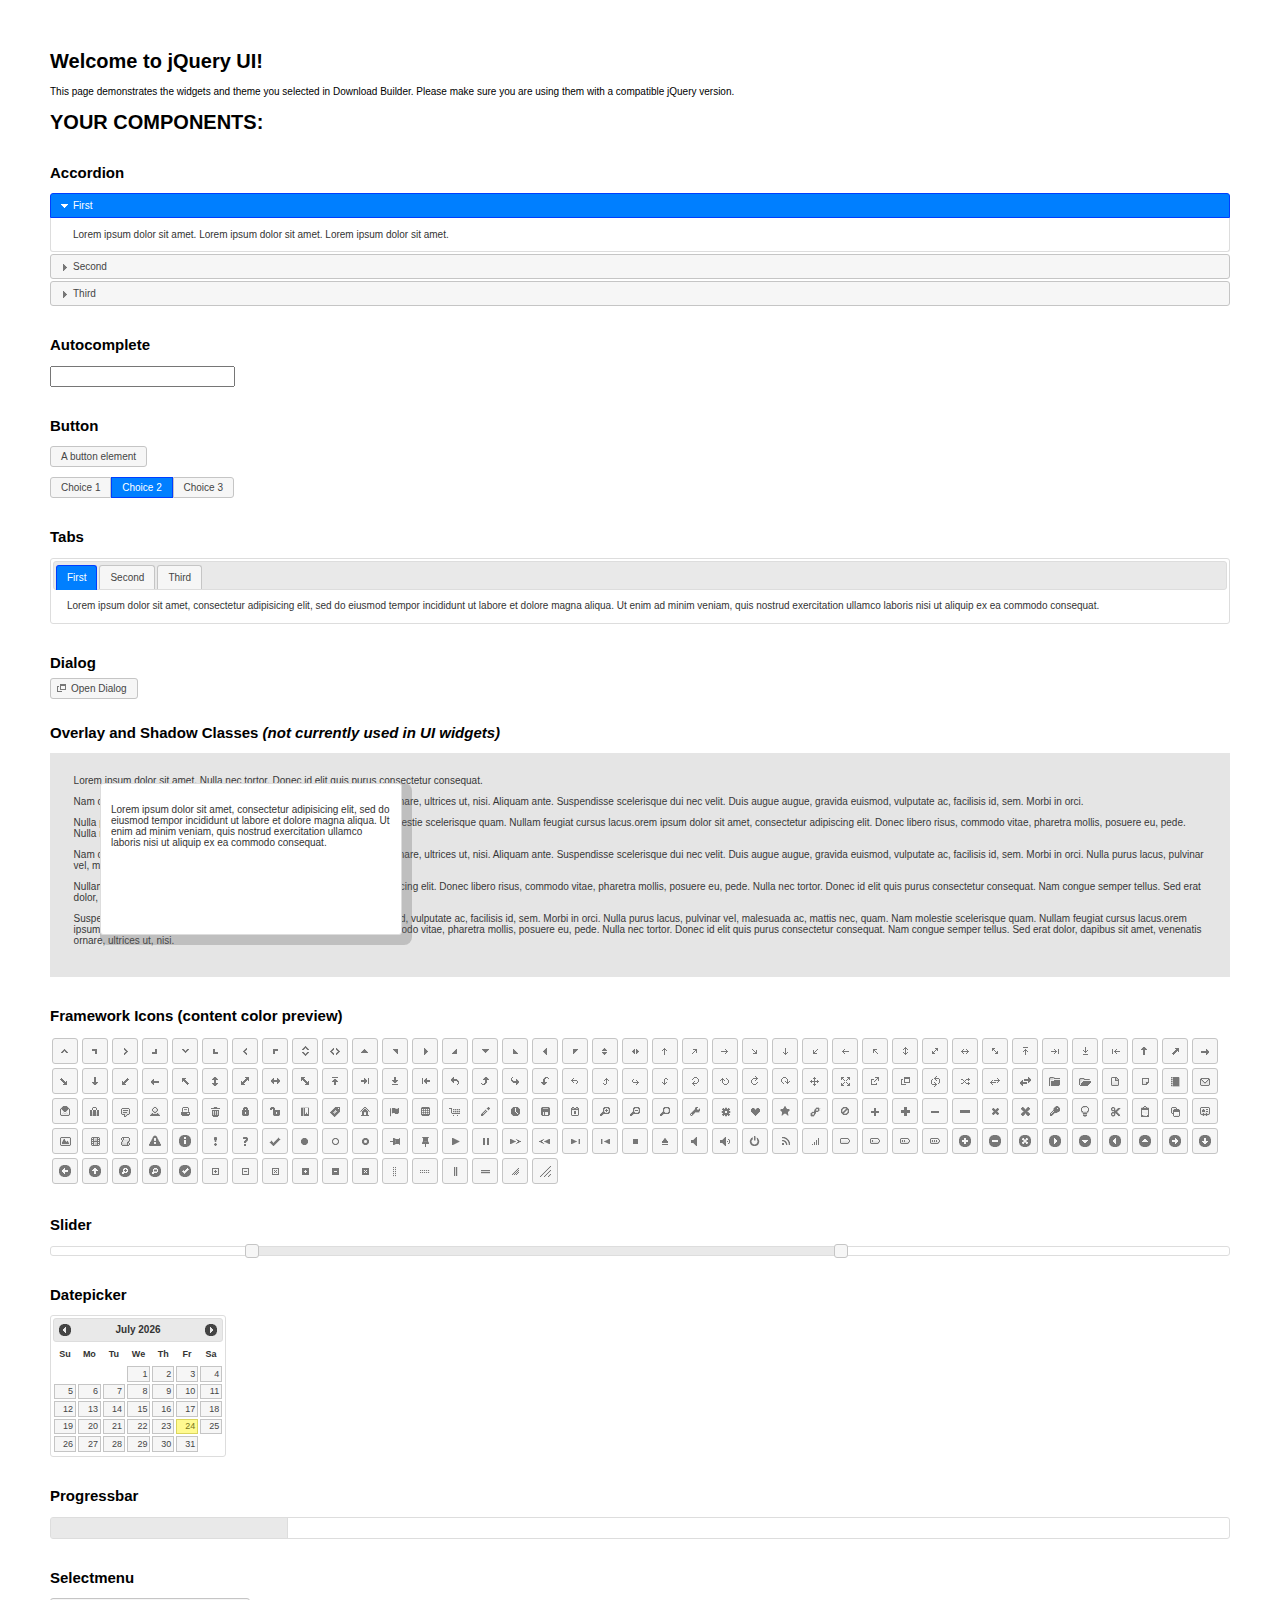
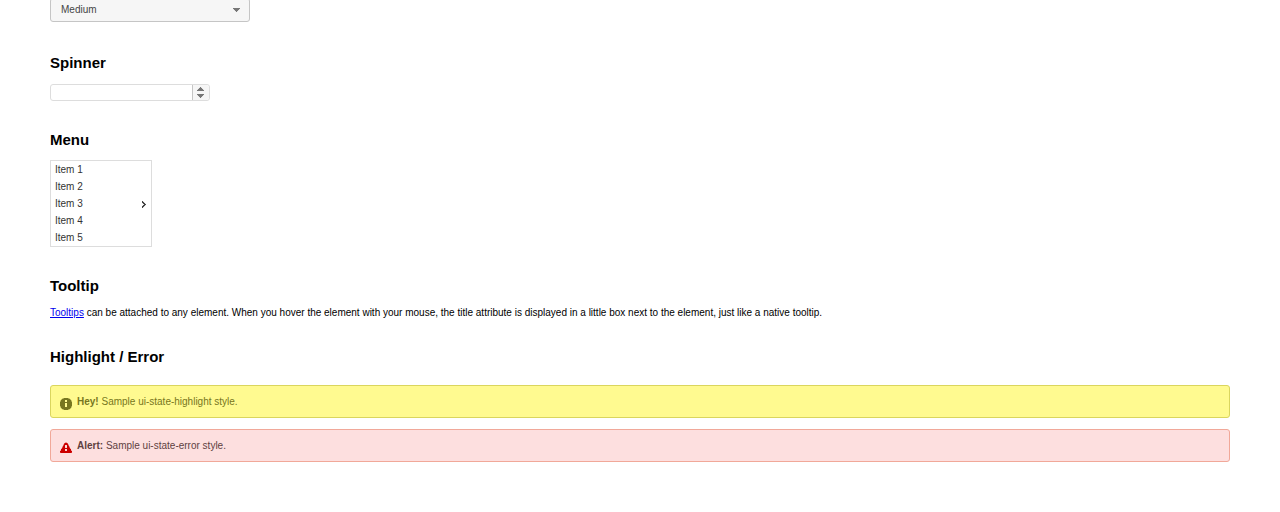
<file: admin/view/javascript/jquery/jquery-ui/index.html>
<!doctype html>
<html lang="us">
<head>
	<meta charset="utf-8">
	<title>jQuery UI Example Page</title>
	<link href="jquery-ui.css" rel="stylesheet">
	<style>
	body{
		font: 62.5% "Trebuchet MS", sans-serif;
		margin: 50px;
	}
	.demoHeaders {
		margin-top: 2em;
	}
	#dialog-link {
		padding: .4em 1em .4em 20px;
		text-decoration: none;
		position: relative;
	}
	#dialog-link span.ui-icon {
		margin: 0 5px 0 0;
		position: absolute;
		left: .2em;
		top: 50%;
		margin-top: -8px;
	}
	#icons {
		margin: 0;
		padding: 0;
	}
	#icons li {
		margin: 2px;
		position: relative;
		padding: 4px 0;
		cursor: pointer;
		float: left;
		list-style: none;
	}
	#icons span.ui-icon {
		float: left;
		margin: 0 4px;
	}
	.fakewindowcontain .ui-widget-overlay {
		position: absolute;
	}
	select {
		width: 200px;
	}
	</style>
</head>
<body>

<h1>Welcome to jQuery UI!</h1>

<div class="ui-widget">
	<p>This page demonstrates the widgets and theme you selected in Download Builder. Please make sure you are using them with a compatible jQuery version.</p>
</div>

<h1>YOUR COMPONENTS:</h1>


<!-- Accordion -->
<h2 class="demoHeaders">Accordion</h2>
<div id="accordion">
	<h3>First</h3>
	<div>Lorem ipsum dolor sit amet. Lorem ipsum dolor sit amet. Lorem ipsum dolor sit amet.</div>
	<h3>Second</h3>
	<div>Phasellus mattis tincidunt nibh.</div>
	<h3>Third</h3>
	<div>Nam dui erat, auctor a, dignissim quis.</div>
</div>



<!-- Autocomplete -->
<h2 class="demoHeaders">Autocomplete</h2>
<div>
	<input id="autocomplete" title="type &quot;a&quot;">
</div>



<!-- Button -->
<h2 class="demoHeaders">Button</h2>
<button id="button">A button element</button>
<form style="margin-top: 1em;">
	<div id="radioset">
		<input type="radio" id="radio1" name="radio"><label for="radio1">Choice 1</label>
		<input type="radio" id="radio2" name="radio" checked="checked"><label for="radio2">Choice 2</label>
		<input type="radio" id="radio3" name="radio"><label for="radio3">Choice 3</label>
	</div>
</form>



<!-- Tabs -->
<h2 class="demoHeaders">Tabs</h2>
<div id="tabs">
	<ul>
		<li><a href="#tabs-1">First</a></li>
		<li><a href="#tabs-2">Second</a></li>
		<li><a href="#tabs-3">Third</a></li>
	</ul>
	<div id="tabs-1">Lorem ipsum dolor sit amet, consectetur adipisicing elit, sed do eiusmod tempor incididunt ut labore et dolore magna aliqua. Ut enim ad minim veniam, quis nostrud exercitation ullamco laboris nisi ut aliquip ex ea commodo consequat.</div>
	<div id="tabs-2">Phasellus mattis tincidunt nibh. Cras orci urna, blandit id, pretium vel, aliquet ornare, felis. Maecenas scelerisque sem non nisl. Fusce sed lorem in enim dictum bibendum.</div>
	<div id="tabs-3">Nam dui erat, auctor a, dignissim quis, sollicitudin eu, felis. Pellentesque nisi urna, interdum eget, sagittis et, consequat vestibulum, lacus. Mauris porttitor ullamcorper augue.</div>
</div>



<!-- Dialog NOTE: Dialog is not generated by UI in this demo so it can be visually styled in themeroller-->
<h2 class="demoHeaders">Dialog</h2>
<p><a href="#" id="dialog-link" class="ui-state-default ui-corner-all"><span class="ui-icon ui-icon-newwin"></span>Open Dialog</a></p>

<h2 class="demoHeaders">Overlay and Shadow Classes <em>(not currently used in UI widgets)</em></h2>
<div style="position: relative; width: 96%; height: 200px; padding:1% 2%; overflow:hidden;" class="fakewindowcontain">
	<p>Lorem ipsum dolor sit amet,  Nulla nec tortor. Donec id elit quis purus consectetur consequat. </p><p>Nam congue semper tellus. Sed erat dolor, dapibus sit amet, venenatis ornare, ultrices ut, nisi. Aliquam ante. Suspendisse scelerisque dui nec velit. Duis augue augue, gravida euismod, vulputate ac, facilisis id, sem. Morbi in orci. </p><p>Nulla purus lacus, pulvinar vel, malesuada ac, mattis nec, quam. Nam molestie scelerisque quam. Nullam feugiat cursus lacus.orem ipsum dolor sit amet, consectetur adipiscing elit. Donec libero risus, commodo vitae, pharetra mollis, posuere eu, pede. Nulla nec tortor. Donec id elit quis purus consectetur consequat. </p><p>Nam congue semper tellus. Sed erat dolor, dapibus sit amet, venenatis ornare, ultrices ut, nisi. Aliquam ante. Suspendisse scelerisque dui nec velit. Duis augue augue, gravida euismod, vulputate ac, facilisis id, sem. Morbi in orci. Nulla purus lacus, pulvinar vel, malesuada ac, mattis nec, quam. Nam molestie scelerisque quam. </p><p>Nullam feugiat cursus lacus.orem ipsum dolor sit amet, consectetur adipiscing elit. Donec libero risus, commodo vitae, pharetra mollis, posuere eu, pede. Nulla nec tortor. Donec id elit quis purus consectetur consequat. Nam congue semper tellus. Sed erat dolor, dapibus sit amet, venenatis ornare, ultrices ut, nisi. Aliquam ante. </p><p>Suspendisse scelerisque dui nec velit. Duis augue augue, gravida euismod, vulputate ac, facilisis id, sem. Morbi in orci. Nulla purus lacus, pulvinar vel, malesuada ac, mattis nec, quam. Nam molestie scelerisque quam. Nullam feugiat cursus lacus.orem ipsum dolor sit amet, consectetur adipiscing elit. Donec libero risus, commodo vitae, pharetra mollis, posuere eu, pede. Nulla nec tortor. Donec id elit quis purus consectetur consequat. Nam congue semper tellus. Sed erat dolor, dapibus sit amet, venenatis ornare, ultrices ut, nisi. </p>

	<!-- ui-dialog -->
	<div class="ui-overlay"><div class="ui-widget-overlay"></div><div class="ui-widget-shadow ui-corner-all" style="width: 302px; height: 152px; position: absolute; left: 50px; top: 30px;"></div></div>
	<div style="position: absolute; width: 280px; height: 130px;left: 50px; top: 30px; padding: 10px;" class="ui-widget ui-widget-content ui-corner-all">
		<div class="ui-dialog-content ui-widget-content" style="background: none; border: 0;">
			<p>Lorem ipsum dolor sit amet, consectetur adipisicing elit, sed do eiusmod tempor incididunt ut labore et dolore magna aliqua. Ut enim ad minim veniam, quis nostrud exercitation ullamco laboris nisi ut aliquip ex ea commodo consequat.</p>
		</div>
	</div>

</div>

<!-- ui-dialog -->
<div id="dialog" title="Dialog Title">
	<p>Lorem ipsum dolor sit amet, consectetur adipisicing elit, sed do eiusmod tempor incididunt ut labore et dolore magna aliqua. Ut enim ad minim veniam, quis nostrud exercitation ullamco laboris nisi ut aliquip ex ea commodo consequat.</p>
</div>



<h2 class="demoHeaders">Framework Icons (content color preview)</h2>
<ul id="icons" class="ui-widget ui-helper-clearfix">
	<li class="ui-state-default ui-corner-all" title=".ui-icon-carat-1-n"><span class="ui-icon ui-icon-carat-1-n"></span></li>
	<li class="ui-state-default ui-corner-all" title=".ui-icon-carat-1-ne"><span class="ui-icon ui-icon-carat-1-ne"></span></li>
	<li class="ui-state-default ui-corner-all" title=".ui-icon-carat-1-e"><span class="ui-icon ui-icon-carat-1-e"></span></li>
	<li class="ui-state-default ui-corner-all" title=".ui-icon-carat-1-se"><span class="ui-icon ui-icon-carat-1-se"></span></li>
	<li class="ui-state-default ui-corner-all" title=".ui-icon-carat-1-s"><span class="ui-icon ui-icon-carat-1-s"></span></li>
	<li class="ui-state-default ui-corner-all" title=".ui-icon-carat-1-sw"><span class="ui-icon ui-icon-carat-1-sw"></span></li>
	<li class="ui-state-default ui-corner-all" title=".ui-icon-carat-1-w"><span class="ui-icon ui-icon-carat-1-w"></span></li>
	<li class="ui-state-default ui-corner-all" title=".ui-icon-carat-1-nw"><span class="ui-icon ui-icon-carat-1-nw"></span></li>
	<li class="ui-state-default ui-corner-all" title=".ui-icon-carat-2-n-s"><span class="ui-icon ui-icon-carat-2-n-s"></span></li>
	<li class="ui-state-default ui-corner-all" title=".ui-icon-carat-2-e-w"><span class="ui-icon ui-icon-carat-2-e-w"></span></li>
	<li class="ui-state-default ui-corner-all" title=".ui-icon-triangle-1-n"><span class="ui-icon ui-icon-triangle-1-n"></span></li>
	<li class="ui-state-default ui-corner-all" title=".ui-icon-triangle-1-ne"><span class="ui-icon ui-icon-triangle-1-ne"></span></li>
	<li class="ui-state-default ui-corner-all" title=".ui-icon-triangle-1-e"><span class="ui-icon ui-icon-triangle-1-e"></span></li>
	<li class="ui-state-default ui-corner-all" title=".ui-icon-triangle-1-se"><span class="ui-icon ui-icon-triangle-1-se"></span></li>
	<li class="ui-state-default ui-corner-all" title=".ui-icon-triangle-1-s"><span class="ui-icon ui-icon-triangle-1-s"></span></li>
	<li class="ui-state-default ui-corner-all" title=".ui-icon-triangle-1-sw"><span class="ui-icon ui-icon-triangle-1-sw"></span></li>
	<li class="ui-state-default ui-corner-all" title=".ui-icon-triangle-1-w"><span class="ui-icon ui-icon-triangle-1-w"></span></li>
	<li class="ui-state-default ui-corner-all" title=".ui-icon-triangle-1-nw"><span class="ui-icon ui-icon-triangle-1-nw"></span></li>
	<li class="ui-state-default ui-corner-all" title=".ui-icon-triangle-2-n-s"><span class="ui-icon ui-icon-triangle-2-n-s"></span></li>
	<li class="ui-state-default ui-corner-all" title=".ui-icon-triangle-2-e-w"><span class="ui-icon ui-icon-triangle-2-e-w"></span></li>
	<li class="ui-state-default ui-corner-all" title=".ui-icon-arrow-1-n"><span class="ui-icon ui-icon-arrow-1-n"></span></li>
	<li class="ui-state-default ui-corner-all" title=".ui-icon-arrow-1-ne"><span class="ui-icon ui-icon-arrow-1-ne"></span></li>
	<li class="ui-state-default ui-corner-all" title=".ui-icon-arrow-1-e"><span class="ui-icon ui-icon-arrow-1-e"></span></li>
	<li class="ui-state-default ui-corner-all" title=".ui-icon-arrow-1-se"><span class="ui-icon ui-icon-arrow-1-se"></span></li>
	<li class="ui-state-default ui-corner-all" title=".ui-icon-arrow-1-s"><span class="ui-icon ui-icon-arrow-1-s"></span></li>
	<li class="ui-state-default ui-corner-all" title=".ui-icon-arrow-1-sw"><span class="ui-icon ui-icon-arrow-1-sw"></span></li>
	<li class="ui-state-default ui-corner-all" title=".ui-icon-arrow-1-w"><span class="ui-icon ui-icon-arrow-1-w"></span></li>
	<li class="ui-state-default ui-corner-all" title=".ui-icon-arrow-1-nw"><span class="ui-icon ui-icon-arrow-1-nw"></span></li>
	<li class="ui-state-default ui-corner-all" title=".ui-icon-arrow-2-n-s"><span class="ui-icon ui-icon-arrow-2-n-s"></span></li>
	<li class="ui-state-default ui-corner-all" title=".ui-icon-arrow-2-ne-sw"><span class="ui-icon ui-icon-arrow-2-ne-sw"></span></li>
	<li class="ui-state-default ui-corner-all" title=".ui-icon-arrow-2-e-w"><span class="ui-icon ui-icon-arrow-2-e-w"></span></li>
	<li class="ui-state-default ui-corner-all" title=".ui-icon-arrow-2-se-nw"><span class="ui-icon ui-icon-arrow-2-se-nw"></span></li>
	<li class="ui-state-default ui-corner-all" title=".ui-icon-arrowstop-1-n"><span class="ui-icon ui-icon-arrowstop-1-n"></span></li>
	<li class="ui-state-default ui-corner-all" title=".ui-icon-arrowstop-1-e"><span class="ui-icon ui-icon-arrowstop-1-e"></span></li>
	<li class="ui-state-default ui-corner-all" title=".ui-icon-arrowstop-1-s"><span class="ui-icon ui-icon-arrowstop-1-s"></span></li>
	<li class="ui-state-default ui-corner-all" title=".ui-icon-arrowstop-1-w"><span class="ui-icon ui-icon-arrowstop-1-w"></span></li>
	<li class="ui-state-default ui-corner-all" title=".ui-icon-arrowthick-1-n"><span class="ui-icon ui-icon-arrowthick-1-n"></span></li>
	<li class="ui-state-default ui-corner-all" title=".ui-icon-arrowthick-1-ne"><span class="ui-icon ui-icon-arrowthick-1-ne"></span></li>
	<li class="ui-state-default ui-corner-all" title=".ui-icon-arrowthick-1-e"><span class="ui-icon ui-icon-arrowthick-1-e"></span></li>
	<li class="ui-state-default ui-corner-all" title=".ui-icon-arrowthick-1-se"><span class="ui-icon ui-icon-arrowthick-1-se"></span></li>
	<li class="ui-state-default ui-corner-all" title=".ui-icon-arrowthick-1-s"><span class="ui-icon ui-icon-arrowthick-1-s"></span></li>
	<li class="ui-state-default ui-corner-all" title=".ui-icon-arrowthick-1-sw"><span class="ui-icon ui-icon-arrowthick-1-sw"></span></li>
	<li class="ui-state-default ui-corner-all" title=".ui-icon-arrowthick-1-w"><span class="ui-icon ui-icon-arrowthick-1-w"></span></li>
	<li class="ui-state-default ui-corner-all" title=".ui-icon-arrowthick-1-nw"><span class="ui-icon ui-icon-arrowthick-1-nw"></span></li>
	<li class="ui-state-default ui-corner-all" title=".ui-icon-arrowthick-2-n-s"><span class="ui-icon ui-icon-arrowthick-2-n-s"></span></li>
	<li class="ui-state-default ui-corner-all" title=".ui-icon-arrowthick-2-ne-sw"><span class="ui-icon ui-icon-arrowthick-2-ne-sw"></span></li>
	<li class="ui-state-default ui-corner-all" title=".ui-icon-arrowthick-2-e-w"><span class="ui-icon ui-icon-arrowthick-2-e-w"></span></li>
	<li class="ui-state-default ui-corner-all" title=".ui-icon-arrowthick-2-se-nw"><span class="ui-icon ui-icon-arrowthick-2-se-nw"></span></li>
	<li class="ui-state-default ui-corner-all" title=".ui-icon-arrowthickstop-1-n"><span class="ui-icon ui-icon-arrowthickstop-1-n"></span></li>
	<li class="ui-state-default ui-corner-all" title=".ui-icon-arrowthickstop-1-e"><span class="ui-icon ui-icon-arrowthickstop-1-e"></span></li>
	<li class="ui-state-default ui-corner-all" title=".ui-icon-arrowthickstop-1-s"><span class="ui-icon ui-icon-arrowthickstop-1-s"></span></li>
	<li class="ui-state-default ui-corner-all" title=".ui-icon-arrowthickstop-1-w"><span class="ui-icon ui-icon-arrowthickstop-1-w"></span></li>
	<li class="ui-state-default ui-corner-all" title=".ui-icon-arrowreturnthick-1-w"><span class="ui-icon ui-icon-arrowreturnthick-1-w"></span></li>
	<li class="ui-state-default ui-corner-all" title=".ui-icon-arrowreturnthick-1-n"><span class="ui-icon ui-icon-arrowreturnthick-1-n"></span></li>
	<li class="ui-state-default ui-corner-all" title=".ui-icon-arrowreturnthick-1-e"><span class="ui-icon ui-icon-arrowreturnthick-1-e"></span></li>
	<li class="ui-state-default ui-corner-all" title=".ui-icon-arrowreturnthick-1-s"><span class="ui-icon ui-icon-arrowreturnthick-1-s"></span></li>
	<li class="ui-state-default ui-corner-all" title=".ui-icon-arrowreturn-1-w"><span class="ui-icon ui-icon-arrowreturn-1-w"></span></li>
	<li class="ui-state-default ui-corner-all" title=".ui-icon-arrowreturn-1-n"><span class="ui-icon ui-icon-arrowreturn-1-n"></span></li>
	<li class="ui-state-default ui-corner-all" title=".ui-icon-arrowreturn-1-e"><span class="ui-icon ui-icon-arrowreturn-1-e"></span></li>
	<li class="ui-state-default ui-corner-all" title=".ui-icon-arrowreturn-1-s"><span class="ui-icon ui-icon-arrowreturn-1-s"></span></li>
	<li class="ui-state-default ui-corner-all" title=".ui-icon-arrowrefresh-1-w"><span class="ui-icon ui-icon-arrowrefresh-1-w"></span></li>
	<li class="ui-state-default ui-corner-all" title=".ui-icon-arrowrefresh-1-n"><span class="ui-icon ui-icon-arrowrefresh-1-n"></span></li>
	<li class="ui-state-default ui-corner-all" title=".ui-icon-arrowrefresh-1-e"><span class="ui-icon ui-icon-arrowrefresh-1-e"></span></li>
	<li class="ui-state-default ui-corner-all" title=".ui-icon-arrowrefresh-1-s"><span class="ui-icon ui-icon-arrowrefresh-1-s"></span></li>
	<li class="ui-state-default ui-corner-all" title=".ui-icon-arrow-4"><span class="ui-icon ui-icon-arrow-4"></span></li>
	<li class="ui-state-default ui-corner-all" title=".ui-icon-arrow-4-diag"><span class="ui-icon ui-icon-arrow-4-diag"></span></li>
	<li class="ui-state-default ui-corner-all" title=".ui-icon-extlink"><span class="ui-icon ui-icon-extlink"></span></li>
	<li class="ui-state-default ui-corner-all" title=".ui-icon-newwin"><span class="ui-icon ui-icon-newwin"></span></li>
	<li class="ui-state-default ui-corner-all" title=".ui-icon-refresh"><span class="ui-icon ui-icon-refresh"></span></li>
	<li class="ui-state-default ui-corner-all" title=".ui-icon-shuffle"><span class="ui-icon ui-icon-shuffle"></span></li>
	<li class="ui-state-default ui-corner-all" title=".ui-icon-transfer-e-w"><span class="ui-icon ui-icon-transfer-e-w"></span></li>
	<li class="ui-state-default ui-corner-all" title=".ui-icon-transferthick-e-w"><span class="ui-icon ui-icon-transferthick-e-w"></span></li>
	<li class="ui-state-default ui-corner-all" title=".ui-icon-folder-collapsed"><span class="ui-icon ui-icon-folder-collapsed"></span></li>
	<li class="ui-state-default ui-corner-all" title=".ui-icon-folder-open"><span class="ui-icon ui-icon-folder-open"></span></li>
	<li class="ui-state-default ui-corner-all" title=".ui-icon-document"><span class="ui-icon ui-icon-document"></span></li>
	<li class="ui-state-default ui-corner-all" title=".ui-icon-document-b"><span class="ui-icon ui-icon-document-b"></span></li>
	<li class="ui-state-default ui-corner-all" title=".ui-icon-note"><span class="ui-icon ui-icon-note"></span></li>
	<li class="ui-state-default ui-corner-all" title=".ui-icon-mail-closed"><span class="ui-icon ui-icon-mail-closed"></span></li>
	<li class="ui-state-default ui-corner-all" title=".ui-icon-mail-open"><span class="ui-icon ui-icon-mail-open"></span></li>
	<li class="ui-state-default ui-corner-all" title=".ui-icon-suitcase"><span class="ui-icon ui-icon-suitcase"></span></li>
	<li class="ui-state-default ui-corner-all" title=".ui-icon-comment"><span class="ui-icon ui-icon-comment"></span></li>
	<li class="ui-state-default ui-corner-all" title=".ui-icon-person"><span class="ui-icon ui-icon-person"></span></li>
	<li class="ui-state-default ui-corner-all" title=".ui-icon-print"><span class="ui-icon ui-icon-print"></span></li>
	<li class="ui-state-default ui-corner-all" title=".ui-icon-trash"><span class="ui-icon ui-icon-trash"></span></li>
	<li class="ui-state-default ui-corner-all" title=".ui-icon-locked"><span class="ui-icon ui-icon-locked"></span></li>
	<li class="ui-state-default ui-corner-all" title=".ui-icon-unlocked"><span class="ui-icon ui-icon-unlocked"></span></li>
	<li class="ui-state-default ui-corner-all" title=".ui-icon-bookmark"><span class="ui-icon ui-icon-bookmark"></span></li>
	<li class="ui-state-default ui-corner-all" title=".ui-icon-tag"><span class="ui-icon ui-icon-tag"></span></li>
	<li class="ui-state-default ui-corner-all" title=".ui-icon-home"><span class="ui-icon ui-icon-home"></span></li>
	<li class="ui-state-default ui-corner-all" title=".ui-icon-flag"><span class="ui-icon ui-icon-flag"></span></li>
	<li class="ui-state-default ui-corner-all" title=".ui-icon-calculator"><span class="ui-icon ui-icon-calculator"></span></li>
	<li class="ui-state-default ui-corner-all" title=".ui-icon-cart"><span class="ui-icon ui-icon-cart"></span></li>
	<li class="ui-state-default ui-corner-all" title=".ui-icon-pencil"><span class="ui-icon ui-icon-pencil"></span></li>
	<li class="ui-state-default ui-corner-all" title=".ui-icon-clock"><span class="ui-icon ui-icon-clock"></span></li>
	<li class="ui-state-default ui-corner-all" title=".ui-icon-disk"><span class="ui-icon ui-icon-disk"></span></li>
	<li class="ui-state-default ui-corner-all" title=".ui-icon-calendar"><span class="ui-icon ui-icon-calendar"></span></li>
	<li class="ui-state-default ui-corner-all" title=".ui-icon-zoomin"><span class="ui-icon ui-icon-zoomin"></span></li>
	<li class="ui-state-default ui-corner-all" title=".ui-icon-zoomout"><span class="ui-icon ui-icon-zoomout"></span></li>
	<li class="ui-state-default ui-corner-all" title=".ui-icon-search"><span class="ui-icon ui-icon-search"></span></li>
	<li class="ui-state-default ui-corner-all" title=".ui-icon-wrench"><span class="ui-icon ui-icon-wrench"></span></li>
	<li class="ui-state-default ui-corner-all" title=".ui-icon-gear"><span class="ui-icon ui-icon-gear"></span></li>
	<li class="ui-state-default ui-corner-all" title=".ui-icon-heart"><span class="ui-icon ui-icon-heart"></span></li>
	<li class="ui-state-default ui-corner-all" title=".ui-icon-star"><span class="ui-icon ui-icon-star"></span></li>
	<li class="ui-state-default ui-corner-all" title=".ui-icon-link"><span class="ui-icon ui-icon-link"></span></li>
	<li class="ui-state-default ui-corner-all" title=".ui-icon-cancel"><span class="ui-icon ui-icon-cancel"></span></li>
	<li class="ui-state-default ui-corner-all" title=".ui-icon-plus"><span class="ui-icon ui-icon-plus"></span></li>
	<li class="ui-state-default ui-corner-all" title=".ui-icon-plusthick"><span class="ui-icon ui-icon-plusthick"></span></li>
	<li class="ui-state-default ui-corner-all" title=".ui-icon-minus"><span class="ui-icon ui-icon-minus"></span></li>
	<li class="ui-state-default ui-corner-all" title=".ui-icon-minusthick"><span class="ui-icon ui-icon-minusthick"></span></li>
	<li class="ui-state-default ui-corner-all" title=".ui-icon-close"><span class="ui-icon ui-icon-close"></span></li>
	<li class="ui-state-default ui-corner-all" title=".ui-icon-closethick"><span class="ui-icon ui-icon-closethick"></span></li>
	<li class="ui-state-default ui-corner-all" title=".ui-icon-key"><span class="ui-icon ui-icon-key"></span></li>
	<li class="ui-state-default ui-corner-all" title=".ui-icon-lightbulb"><span class="ui-icon ui-icon-lightbulb"></span></li>
	<li class="ui-state-default ui-corner-all" title=".ui-icon-scissors"><span class="ui-icon ui-icon-scissors"></span></li>
	<li class="ui-state-default ui-corner-all" title=".ui-icon-clipboard"><span class="ui-icon ui-icon-clipboard"></span></li>
	<li class="ui-state-default ui-corner-all" title=".ui-icon-copy"><span class="ui-icon ui-icon-copy"></span></li>
	<li class="ui-state-default ui-corner-all" title=".ui-icon-contact"><span class="ui-icon ui-icon-contact"></span></li>
	<li class="ui-state-default ui-corner-all" title=".ui-icon-image"><span class="ui-icon ui-icon-image"></span></li>
	<li class="ui-state-default ui-corner-all" title=".ui-icon-video"><span class="ui-icon ui-icon-video"></span></li>
	<li class="ui-state-default ui-corner-all" title=".ui-icon-script"><span class="ui-icon ui-icon-script"></span></li>
	<li class="ui-state-default ui-corner-all" title=".ui-icon-alert"><span class="ui-icon ui-icon-alert"></span></li>
	<li class="ui-state-default ui-corner-all" title=".ui-icon-info"><span class="ui-icon ui-icon-info"></span></li>
	<li class="ui-state-default ui-corner-all" title=".ui-icon-notice"><span class="ui-icon ui-icon-notice"></span></li>
	<li class="ui-state-default ui-corner-all" title=".ui-icon-help"><span class="ui-icon ui-icon-help"></span></li>
	<li class="ui-state-default ui-corner-all" title=".ui-icon-check"><span class="ui-icon ui-icon-check"></span></li>
	<li class="ui-state-default ui-corner-all" title=".ui-icon-bullet"><span class="ui-icon ui-icon-bullet"></span></li>
	<li class="ui-state-default ui-corner-all" title=".ui-icon-radio-off"><span class="ui-icon ui-icon-radio-off"></span></li>
	<li class="ui-state-default ui-corner-all" title=".ui-icon-radio-on"><span class="ui-icon ui-icon-radio-on"></span></li>
	<li class="ui-state-default ui-corner-all" title=".ui-icon-pin-w"><span class="ui-icon ui-icon-pin-w"></span></li>
	<li class="ui-state-default ui-corner-all" title=".ui-icon-pin-s"><span class="ui-icon ui-icon-pin-s"></span></li>
	<li class="ui-state-default ui-corner-all" title=".ui-icon-play"><span class="ui-icon ui-icon-play"></span></li>
	<li class="ui-state-default ui-corner-all" title=".ui-icon-pause"><span class="ui-icon ui-icon-pause"></span></li>
	<li class="ui-state-default ui-corner-all" title=".ui-icon-seek-next"><span class="ui-icon ui-icon-seek-next"></span></li>
	<li class="ui-state-default ui-corner-all" title=".ui-icon-seek-prev"><span class="ui-icon ui-icon-seek-prev"></span></li>
	<li class="ui-state-default ui-corner-all" title=".ui-icon-seek-end"><span class="ui-icon ui-icon-seek-end"></span></li>
	<li class="ui-state-default ui-corner-all" title=".ui-icon-seek-first"><span class="ui-icon ui-icon-seek-first"></span></li>
	<li class="ui-state-default ui-corner-all" title=".ui-icon-stop"><span class="ui-icon ui-icon-stop"></span></li>
	<li class="ui-state-default ui-corner-all" title=".ui-icon-eject"><span class="ui-icon ui-icon-eject"></span></li>
	<li class="ui-state-default ui-corner-all" title=".ui-icon-volume-off"><span class="ui-icon ui-icon-volume-off"></span></li>
	<li class="ui-state-default ui-corner-all" title=".ui-icon-volume-on"><span class="ui-icon ui-icon-volume-on"></span></li>
	<li class="ui-state-default ui-corner-all" title=".ui-icon-power"><span class="ui-icon ui-icon-power"></span></li>
	<li class="ui-state-default ui-corner-all" title=".ui-icon-signal-diag"><span class="ui-icon ui-icon-signal-diag"></span></li>
	<li class="ui-state-default ui-corner-all" title=".ui-icon-signal"><span class="ui-icon ui-icon-signal"></span></li>
	<li class="ui-state-default ui-corner-all" title=".ui-icon-battery-0"><span class="ui-icon ui-icon-battery-0"></span></li>
	<li class="ui-state-default ui-corner-all" title=".ui-icon-battery-1"><span class="ui-icon ui-icon-battery-1"></span></li>
	<li class="ui-state-default ui-corner-all" title=".ui-icon-battery-2"><span class="ui-icon ui-icon-battery-2"></span></li>
	<li class="ui-state-default ui-corner-all" title=".ui-icon-battery-3"><span class="ui-icon ui-icon-battery-3"></span></li>
	<li class="ui-state-default ui-corner-all" title=".ui-icon-circle-plus"><span class="ui-icon ui-icon-circle-plus"></span></li>
	<li class="ui-state-default ui-corner-all" title=".ui-icon-circle-minus"><span class="ui-icon ui-icon-circle-minus"></span></li>
	<li class="ui-state-default ui-corner-all" title=".ui-icon-circle-close"><span class="ui-icon ui-icon-circle-close"></span></li>
	<li class="ui-state-default ui-corner-all" title=".ui-icon-circle-triangle-e"><span class="ui-icon ui-icon-circle-triangle-e"></span></li>
	<li class="ui-state-default ui-corner-all" title=".ui-icon-circle-triangle-s"><span class="ui-icon ui-icon-circle-triangle-s"></span></li>
	<li class="ui-state-default ui-corner-all" title=".ui-icon-circle-triangle-w"><span class="ui-icon ui-icon-circle-triangle-w"></span></li>
	<li class="ui-state-default ui-corner-all" title=".ui-icon-circle-triangle-n"><span class="ui-icon ui-icon-circle-triangle-n"></span></li>
	<li class="ui-state-default ui-corner-all" title=".ui-icon-circle-arrow-e"><span class="ui-icon ui-icon-circle-arrow-e"></span></li>
	<li class="ui-state-default ui-corner-all" title=".ui-icon-circle-arrow-s"><span class="ui-icon ui-icon-circle-arrow-s"></span></li>
	<li class="ui-state-default ui-corner-all" title=".ui-icon-circle-arrow-w"><span class="ui-icon ui-icon-circle-arrow-w"></span></li>
	<li class="ui-state-default ui-corner-all" title=".ui-icon-circle-arrow-n"><span class="ui-icon ui-icon-circle-arrow-n"></span></li>
	<li class="ui-state-default ui-corner-all" title=".ui-icon-circle-zoomin"><span class="ui-icon ui-icon-circle-zoomin"></span></li>
	<li class="ui-state-default ui-corner-all" title=".ui-icon-circle-zoomout"><span class="ui-icon ui-icon-circle-zoomout"></span></li>
	<li class="ui-state-default ui-corner-all" title=".ui-icon-circle-check"><span class="ui-icon ui-icon-circle-check"></span></li>
	<li class="ui-state-default ui-corner-all" title=".ui-icon-circlesmall-plus"><span class="ui-icon ui-icon-circlesmall-plus"></span></li>
	<li class="ui-state-default ui-corner-all" title=".ui-icon-circlesmall-minus"><span class="ui-icon ui-icon-circlesmall-minus"></span></li>
	<li class="ui-state-default ui-corner-all" title=".ui-icon-circlesmall-close"><span class="ui-icon ui-icon-circlesmall-close"></span></li>
	<li class="ui-state-default ui-corner-all" title=".ui-icon-squaresmall-plus"><span class="ui-icon ui-icon-squaresmall-plus"></span></li>
	<li class="ui-state-default ui-corner-all" title=".ui-icon-squaresmall-minus"><span class="ui-icon ui-icon-squaresmall-minus"></span></li>
	<li class="ui-state-default ui-corner-all" title=".ui-icon-squaresmall-close"><span class="ui-icon ui-icon-squaresmall-close"></span></li>
	<li class="ui-state-default ui-corner-all" title=".ui-icon-grip-dotted-vertical"><span class="ui-icon ui-icon-grip-dotted-vertical"></span></li>
	<li class="ui-state-default ui-corner-all" title=".ui-icon-grip-dotted-horizontal"><span class="ui-icon ui-icon-grip-dotted-horizontal"></span></li>
	<li class="ui-state-default ui-corner-all" title=".ui-icon-grip-solid-vertical"><span class="ui-icon ui-icon-grip-solid-vertical"></span></li>
	<li class="ui-state-default ui-corner-all" title=".ui-icon-grip-solid-horizontal"><span class="ui-icon ui-icon-grip-solid-horizontal"></span></li>
	<li class="ui-state-default ui-corner-all" title=".ui-icon-gripsmall-diagonal-se"><span class="ui-icon ui-icon-gripsmall-diagonal-se"></span></li>
	<li class="ui-state-default ui-corner-all" title=".ui-icon-grip-diagonal-se"><span class="ui-icon ui-icon-grip-diagonal-se"></span></li>
</ul>


<!-- Slider -->
<h2 class="demoHeaders">Slider</h2>
<div id="slider"></div>



<!-- Datepicker -->
<h2 class="demoHeaders">Datepicker</h2>
<div id="datepicker"></div>



<!-- Progressbar -->
<h2 class="demoHeaders">Progressbar</h2>
<div id="progressbar"></div>



<!-- Progressbar -->
<h2 class="demoHeaders">Selectmenu</h2>
<select id="selectmenu">
	<option>Slower</option>
	<option>Slow</option>
	<option selected="selected">Medium</option>
	<option>Fast</option>
	<option>Faster</option>
</select>



<!-- Spinner -->
<h2 class="demoHeaders">Spinner</h2>
<input id="spinner">



<!-- Menu -->
<h2 class="demoHeaders">Menu</h2>
<ul style="width:100px;" id="menu">
	<li>Item 1</li>
	<li>Item 2</li>
	<li>Item 3
		<ul>
			<li>Item 3-1</li>
			<li>Item 3-2</li>
			<li>Item 3-3</li>
			<li>Item 3-4</li>
			<li>Item 3-5</li>
		</ul>
	</li>
	<li>Item 4</li>
	<li>Item 5</li>
</ul>



<!-- Tooltip -->
<h2 class="demoHeaders">Tooltip</h2>
<p id="tooltip">
	<a href="#" title="That&apos;s what this widget is">Tooltips</a> can be attached to any element. When you hover
the element with your mouse, the title attribute is displayed in a little box next to the element, just like a native tooltip.
</p>


<!-- Highlight / Error -->
<h2 class="demoHeaders">Highlight / Error</h2>
<div class="ui-widget">
	<div class="ui-state-highlight ui-corner-all" style="margin-top: 20px; padding: 0 .7em;">
		<p><span class="ui-icon ui-icon-info" style="float: left; margin-right: .3em;"></span>
		<strong>Hey!</strong> Sample ui-state-highlight style.</p>
	</div>
</div>
<br>
<div class="ui-widget">
	<div class="ui-state-error ui-corner-all" style="padding: 0 .7em;">
		<p><span class="ui-icon ui-icon-alert" style="float: left; margin-right: .3em;"></span>
		<strong>Alert:</strong> Sample ui-state-error style.</p>
	</div>
</div>

<script src="external/jquery/jquery.js"></script>
<script src="jquery-ui.js"></script>
<script>

$( "#accordion" ).accordion();



var availableTags = [
	"ActionScript",
	"AppleScript",
	"Asp",
	"BASIC",
	"C",
	"C++",
	"Clojure",
	"COBOL",
	"ColdFusion",
	"Erlang",
	"Fortran",
	"Groovy",
	"Haskell",
	"Java",
	"JavaScript",
	"Lisp",
	"Perl",
	"PHP",
	"Python",
	"Ruby",
	"Scala",
	"Scheme"
];
$( "#autocomplete" ).autocomplete({
	source: availableTags
});



$( "#button" ).button();
$( "#radioset" ).buttonset();



$( "#tabs" ).tabs();



$( "#dialog" ).dialog({
	autoOpen: false,
	width: 400,
	buttons: [
		{
			text: "Ok",
			click: function() {
				$( this ).dialog( "close" );
			}
		},
		{
			text: "Cancel",
			click: function() {
				$( this ).dialog( "close" );
			}
		}
	]
});

// Link to open the dialog
$( "#dialog-link" ).click(function( event ) {
	$( "#dialog" ).dialog( "open" );
	event.preventDefault();
});



$( "#datepicker" ).datepicker({
	inline: true
});



$( "#slider" ).slider({
	range: true,
	values: [ 17, 67 ]
});



$( "#progressbar" ).progressbar({
	value: 20
});



$( "#spinner" ).spinner();



$( "#menu" ).menu();



$( "#tooltip" ).tooltip();



$( "#selectmenu" ).selectmenu();


// Hover states on the static widgets
$( "#dialog-link, #icons li" ).hover(
	function() {
		$( this ).addClass( "ui-state-hover" );
	},
	function() {
		$( this ).removeClass( "ui-state-hover" );
	}
);
</script>
</body>
</html>
</file>
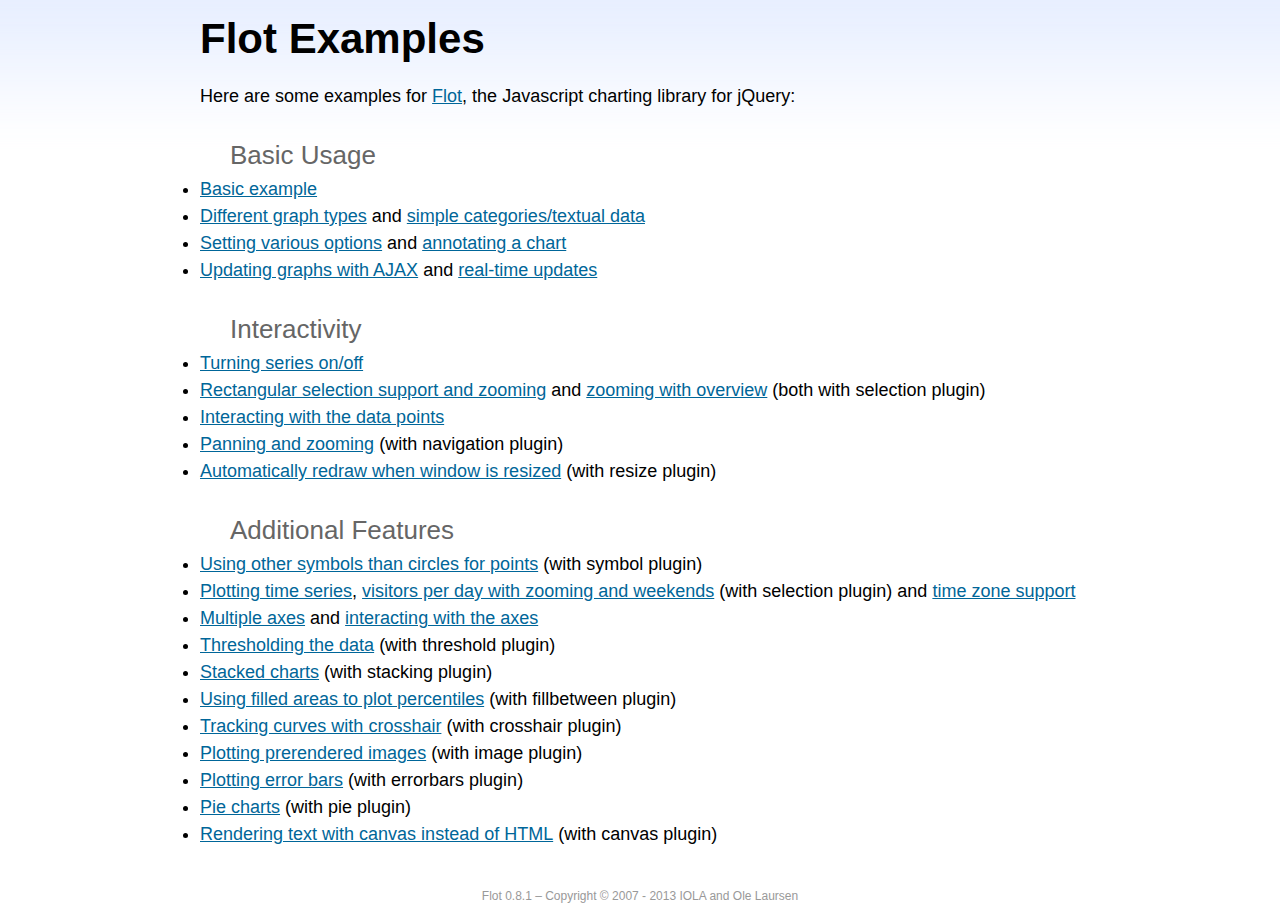
<file: admin/view/javascript/jquery/flot/examples/index.html>
<!DOCTYPE html PUBLIC "-//W3C//DTD HTML 4.01//EN" "http://www.w3.org/TR/html4/strict.dtd">
<html>
<head>
	<meta http-equiv="Content-Type" content="text/html; charset=utf-8">
	<title>Flot Examples</title>
	<link href="examples.css" rel="stylesheet" type="text/css">
	<style>

	h3 {
		margin-top: 30px;
		margin-bottom: 5px;
	}

	</style>
	<script language="javascript" type="text/javascript" src="../jquery.js"></script>
	<script language="javascript" type="text/javascript" src="../jquery.flot.js"></script>
	<script type="text/javascript">

	$(function() {

		// Add the Flot version string to the footer

		$("#footer").prepend("Flot " + $.plot.version + " &ndash; ");
	});

	</script>
</head>
<body>

	<div id="header">
		<h2>Flot Examples</h2>
	</div>

	<div id="content">

		<p>Here are some examples for <a href="http://www.flotcharts.org">Flot</a>, the Javascript charting library for jQuery:</p>

		<h3>Basic Usage</h3>

		<ul>
			<li><a href="basic-usage/index.html">Basic example</a></li>
			<li><a href="series-types/index.html">Different graph types</a> and <a href="categories/index.html">simple categories/textual data</a></li>
			<li><a href="basic-options/index.html">Setting various options</a> and <a href="annotating/index.html">annotating a chart</a></li>
			<li><a href="ajax/index.html">Updating graphs with AJAX</a> and <a href="realtime/index.html">real-time updates</a></li>
		</ul>

		<h3>Interactivity</h3>

		<ul>
			<li><a href="series-toggle/index.html">Turning series on/off</a></li>
			<li><a href="selection/index.html">Rectangular selection support and zooming</a> and <a href="zooming/index.html">zooming with overview</a> (both with selection plugin)</li>
			<li><a href="interacting/index.html">Interacting with the data points</a></li>
			<li><a href="navigate/index.html">Panning and zooming</a> (with navigation plugin)</li>
			<li><a href="resize/index.html">Automatically redraw when window is resized</a> (with resize plugin)</li>
		</ul>

		<h3>Additional Features</h3>

		<ul>
			<li><a href="symbols/index.html">Using other symbols than circles for points</a> (with symbol plugin)</li>
			<li><a href="axes-time/index.html">Plotting time series</a>, <a href="visitors/index.html">visitors per day with zooming and weekends</a> (with selection plugin) and <a href="axes-time-zones/index.html">time zone support</a></li>
			<li><a href="axes-multiple/index.html">Multiple axes</a> and <a href="axes-interacting/index.html">interacting with the axes</a></li>
			<li><a href="threshold/index.html">Thresholding the data</a> (with threshold plugin)</li>
			<li><a href="stacking/index.html">Stacked charts</a> (with stacking plugin)</li>
			<li><a href="percentiles/index.html">Using filled areas to plot percentiles</a> (with fillbetween plugin)</li>
			<li><a href="tracking/index.html">Tracking curves with crosshair</a> (with crosshair plugin)</li>
			<li><a href="image/index.html">Plotting prerendered images</a> (with image plugin)</li>
			<li><a href="series-errorbars/index.html">Plotting error bars</a> (with errorbars plugin)</li>
			<li><a href="series-pie/index.html">Pie charts</a> (with pie plugin)</li>
			<li><a href="canvas/index.html">Rendering text with canvas instead of HTML</a> (with canvas plugin)</li>
		</ul>

	</div>

	<div id="footer">
		Copyright &copy; 2007 - 2013 IOLA and Ole Laursen
	</div>

</body>
</html>
</file>
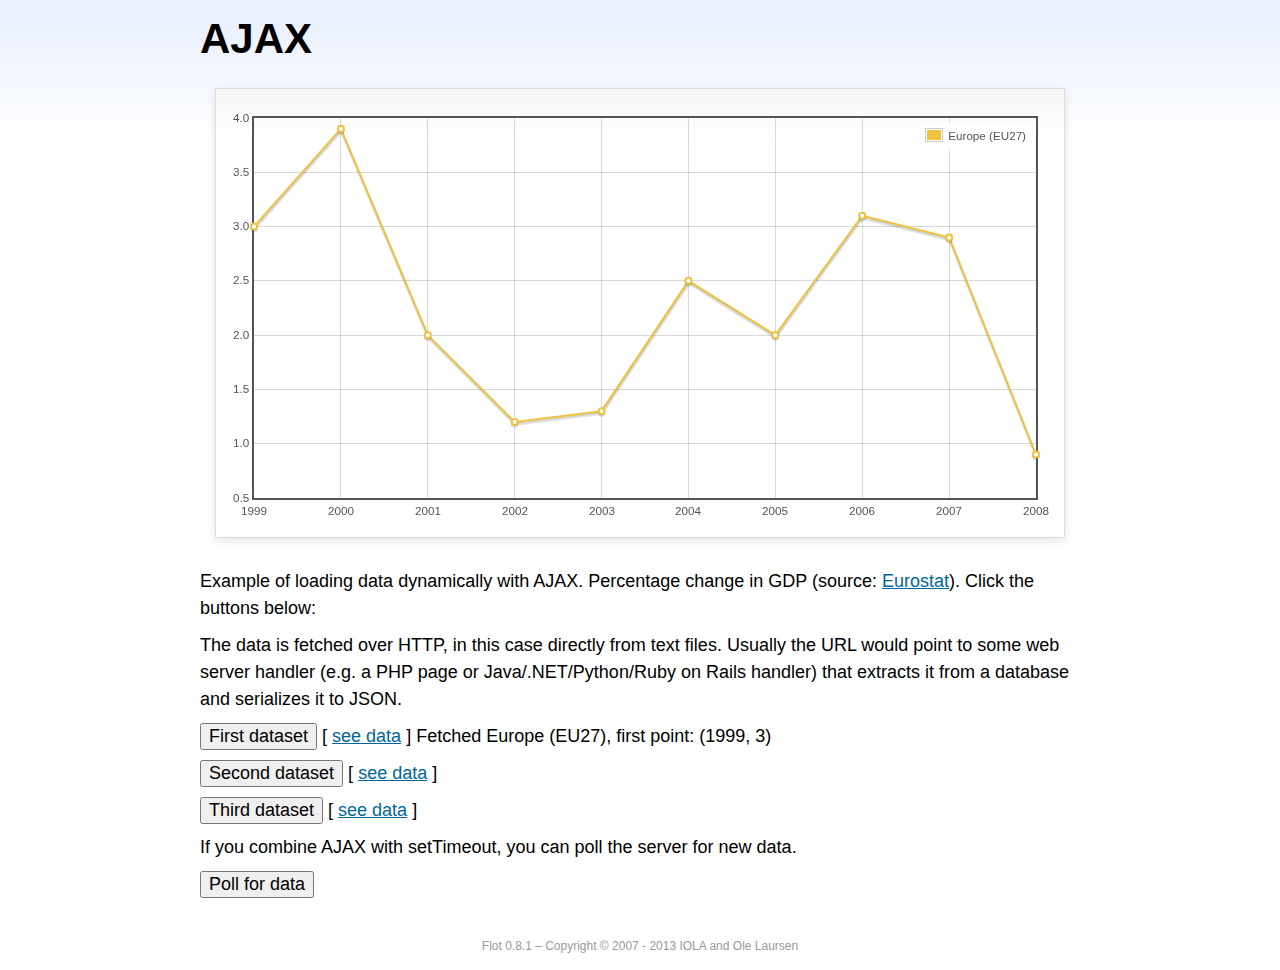
<file: admin/view/javascript/jquery/flot/examples/ajax/index.html>
<!DOCTYPE html PUBLIC "-//W3C//DTD HTML 4.01//EN" "http://www.w3.org/TR/html4/strict.dtd">
<html>
<head>
	<meta http-equiv="Content-Type" content="text/html; charset=utf-8">
	<title>Flot Examples: AJAX</title>
	<link href="../examples.css" rel="stylesheet" type="text/css">
	<!--[if lte IE 8]><script language="javascript" type="text/javascript" src="../../excanvas.min.js"></script><![endif]-->
	<script language="javascript" type="text/javascript" src="../../jquery.js"></script>
	<script language="javascript" type="text/javascript" src="../../jquery.flot.js"></script>
	<script type="text/javascript">

	$(function() {

		var options = {
			lines: {
				show: true
			},
			points: {
				show: true
			},
			xaxis: {
				tickDecimals: 0,
				tickSize: 1
			}
		};

		var data = [];

		$.plot("#placeholder", data, options);

		// Fetch one series, adding to what we already have

		var alreadyFetched = {};

		$("button.fetchSeries").click(function () {

			var button = $(this);

			// Find the URL in the link right next to us, then fetch the data

			var dataurl = button.siblings("a").attr("href");

			function onDataReceived(series) {

				// Extract the first coordinate pair; jQuery has parsed it, so
				// the data is now just an ordinary JavaScript object

				var firstcoordinate = "(" + series.data[0][0] + ", " + series.data[0][1] + ")";
				button.siblings("span").text("Fetched " + series.label + ", first point: " + firstcoordinate);

				// Push the new data onto our existing data array

				if (!alreadyFetched[series.label]) {
					alreadyFetched[series.label] = true;
					data.push(series);
				}

				$.plot("#placeholder", data, options);
			}

			$.ajax({
				url: dataurl,
				type: "GET",
				dataType: "json",
				success: onDataReceived
			});
		});

		// Initiate a recurring data update

		$("button.dataUpdate").click(function () {

			data = [];
			alreadyFetched = {};

			$.plot("#placeholder", data, options);

			var iteration = 0;

			function fetchData() {

				++iteration;

				function onDataReceived(series) {

					// Load all the data in one pass; if we only got partial
					// data we could merge it with what we already have.

					data = [ series ];
					$.plot("#placeholder", data, options);
				}

				// Normally we call the same URL - a script connected to a
				// database - but in this case we only have static example
				// files, so we need to modify the URL.

				$.ajax({
					url: "data-eu-gdp-growth-" + iteration + ".json",
					type: "GET",
					dataType: "json",
					success: onDataReceived
				});

				if (iteration < 5) {
					setTimeout(fetchData, 1000);
				} else {
					data = [];
					alreadyFetched = {};
				}
			}

			setTimeout(fetchData, 1000);
		});

		// Load the first series by default, so we don't have an empty plot

		$("button.fetchSeries:first").click();

		// Add the Flot version string to the footer

		$("#footer").prepend("Flot " + $.plot.version + " &ndash; ");
	});

	</script>
</head>
<body>

	<div id="header">
		<h2>AJAX</h2>
	</div>

	<div id="content">

		<div class="demo-container">
			<div id="placeholder" class="demo-placeholder"></div>
		</div>

		<p>Example of loading data dynamically with AJAX. Percentage change in GDP (source: <a href="http://epp.eurostat.ec.europa.eu/tgm/table.do?tab=table&init=1&plugin=1&language=en&pcode=tsieb020">Eurostat</a>). Click the buttons below:</p>

		<p>The data is fetched over HTTP, in this case directly from text files. Usually the URL would point to some web server handler (e.g. a PHP page or Java/.NET/Python/Ruby on Rails handler) that extracts it from a database and serializes it to JSON.</p>

		<p>
			<button class="fetchSeries">First dataset</button>
			[ <a href="data-eu-gdp-growth.json">see data</a> ]
			<span></span>
		</p>

		<p>
			<button class="fetchSeries">Second dataset</button>
			[ <a href="data-japan-gdp-growth.json">see data</a> ]
			<span></span>
		</p>

		<p>
			<button class="fetchSeries">Third dataset</button>
			[ <a href="data-usa-gdp-growth.json">see data</a> ]
			<span></span>
		</p>

		<p>If you combine AJAX with setTimeout, you can poll the server for new data.</p>

		<p>
			<button class="dataUpdate">Poll for data</button>
		</p>

	</div>

	<div id="footer">
		Copyright &copy; 2007 - 2013 IOLA and Ole Laursen
	</div>

</body>
</html>
</file>
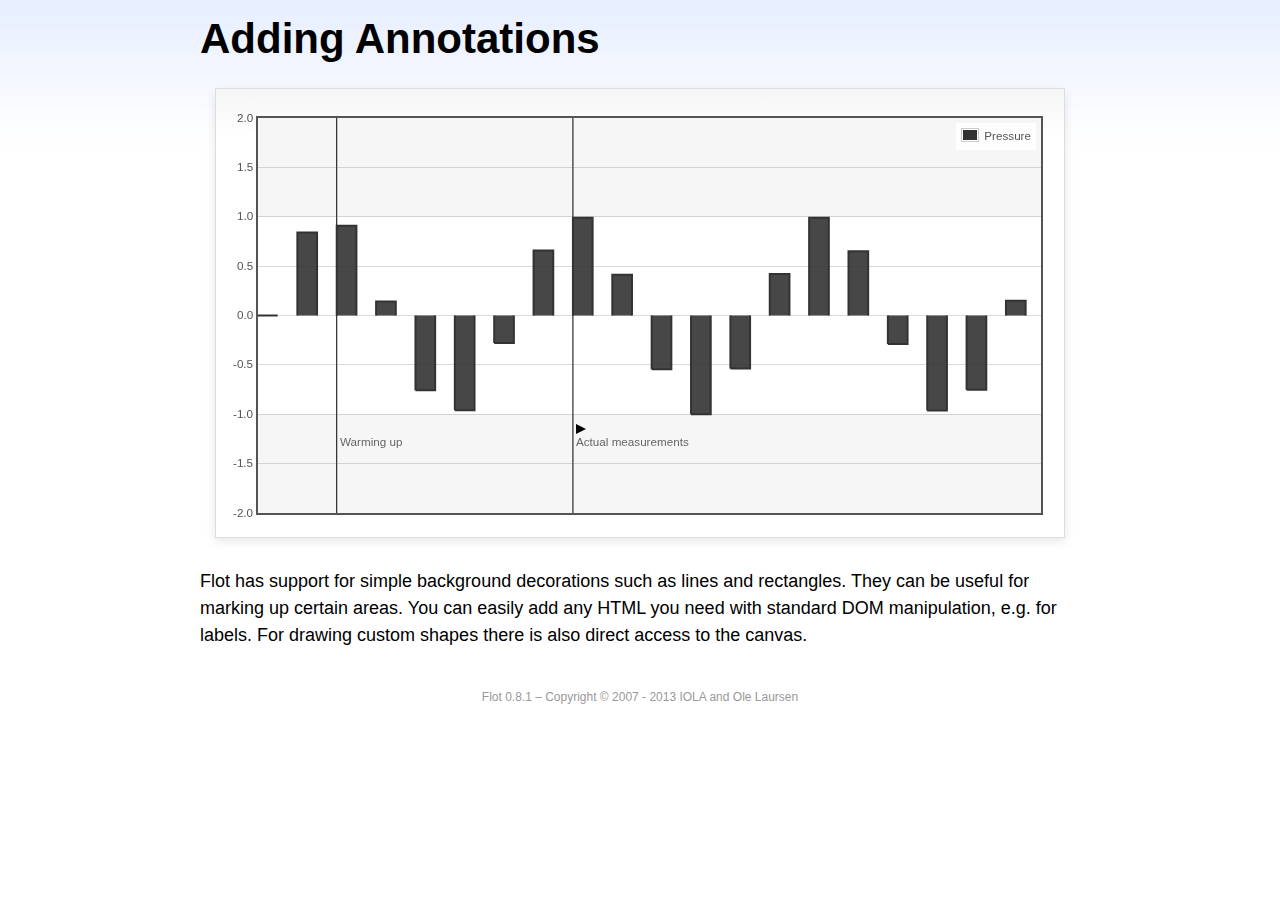
<file: admin/view/javascript/jquery/flot/examples/annotating/index.html>
<!DOCTYPE html PUBLIC "-//W3C//DTD HTML 4.01//EN" "http://www.w3.org/TR/html4/strict.dtd">
<html>
<head>
	<meta http-equiv="Content-Type" content="text/html; charset=utf-8">
	<title>Flot Examples: Adding Annotations</title>
	<link href="../examples.css" rel="stylesheet" type="text/css">
	<!--[if lte IE 8]><script language="javascript" type="text/javascript" src="../../excanvas.min.js"></script><![endif]-->
	<script language="javascript" type="text/javascript" src="../../jquery.js"></script>
	<script language="javascript" type="text/javascript" src="../../jquery.flot.js"></script>
	<script type="text/javascript">

	$(function() {

		var d1 = [];
		for (var i = 0; i < 20; ++i) {
			d1.push([i, Math.sin(i)]);
		}

		var data = [{ data: d1, label: "Pressure", color: "#333" }];

		var markings = [
			{ color: "#f6f6f6", yaxis: { from: 1 } },
			{ color: "#f6f6f6", yaxis: { to: -1 } },
			{ color: "#000", lineWidth: 1, xaxis: { from: 2, to: 2 } },
			{ color: "#000", lineWidth: 1, xaxis: { from: 8, to: 8 } }
		];

		var placeholder = $("#placeholder");

		var plot = $.plot(placeholder, data, {
			bars: { show: true, barWidth: 0.5, fill: 0.9 },
			xaxis: { ticks: [], autoscaleMargin: 0.02 },
			yaxis: { min: -2, max: 2 },
			grid: { markings: markings }
		});

		var o = plot.pointOffset({ x: 2, y: -1.2});

		// Append it to the placeholder that Flot already uses for positioning

		placeholder.append("<div style='position:absolute;left:" + (o.left + 4) + "px;top:" + o.top + "px;color:#666;font-size:smaller'>Warming up</div>");

		o = plot.pointOffset({ x: 8, y: -1.2});
		placeholder.append("<div style='position:absolute;left:" + (o.left + 4) + "px;top:" + o.top + "px;color:#666;font-size:smaller'>Actual measurements</div>");

		// Draw a little arrow on top of the last label to demonstrate canvas
		// drawing

		var ctx = plot.getCanvas().getContext("2d");
		ctx.beginPath();
		o.left += 4;
		ctx.moveTo(o.left, o.top);
		ctx.lineTo(o.left, o.top - 10);
		ctx.lineTo(o.left + 10, o.top - 5);
		ctx.lineTo(o.left, o.top);
		ctx.fillStyle = "#000";
		ctx.fill();

		// Add the Flot version string to the footer

		$("#footer").prepend("Flot " + $.plot.version + " &ndash; ");
	});

	</script>
</head>
<body>

	<div id="header">
		<h2>Adding Annotations</h2>
	</div>

	<div id="content">

		<div class="demo-container">
			<div id="placeholder" class="demo-placeholder"></div>
		</div>

		<p>Flot has support for simple background decorations such as lines and rectangles. They can be useful for marking up certain areas. You can easily add any HTML you need with standard DOM manipulation, e.g. for labels. For drawing custom shapes there is also direct access to the canvas.</p>

	</div>

	<div id="footer">
		Copyright &copy; 2007 - 2013 IOLA and Ole Laursen
	</div>

</body>
</html>
</file>
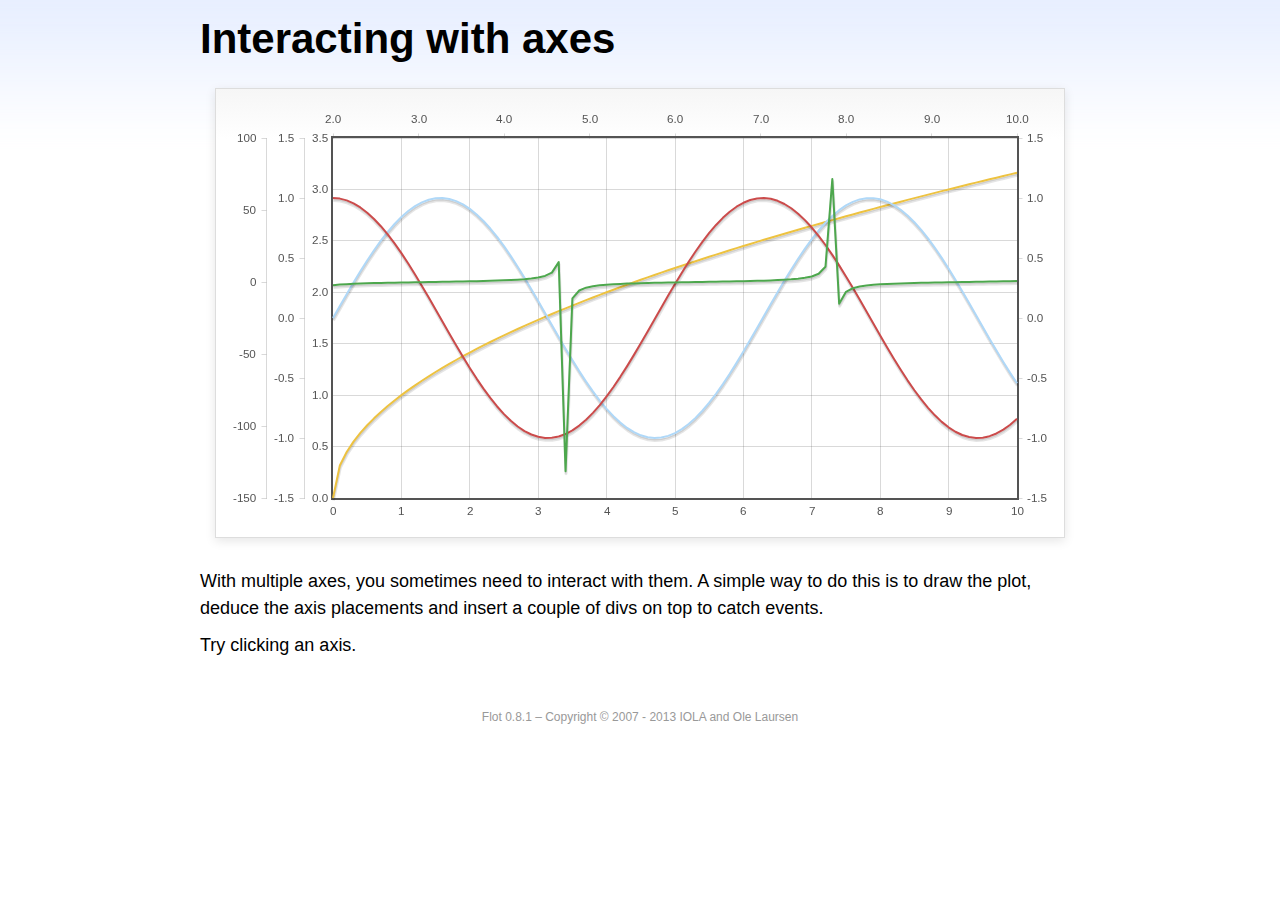
<file: admin/view/javascript/jquery/flot/examples/axes-interacting/index.html>
<!DOCTYPE html PUBLIC "-//W3C//DTD HTML 4.01//EN" "http://www.w3.org/TR/html4/strict.dtd">
<html>
<head>
	<meta http-equiv="Content-Type" content="text/html; charset=utf-8">
	<title>Flot Examples: Interacting with axes</title>
	<link href="../examples.css" rel="stylesheet" type="text/css">
	<!--[if lte IE 8]><script language="javascript" type="text/javascript" src="../../excanvas.min.js"></script><![endif]-->
	<script language="javascript" type="text/javascript" src="../../jquery.js"></script>
	<script language="javascript" type="text/javascript" src="../../jquery.flot.js"></script>
	<script type="text/javascript">

	$(function() {

		function generate(start, end, fn) {
			var res = [];
			for (var i = 0; i <= 100; ++i) {
				var x = start + i / 100 * (end - start);
				res.push([x, fn(x)]);
			}
			return res;
		}

		var data = [
			{ data: generate(0, 10, function (x) { return Math.sqrt(x);}), xaxis: 1, yaxis:1 },
			{ data: generate(0, 10, function (x) { return Math.sin(x);}), xaxis: 1, yaxis:2 },
			{ data: generate(0, 10, function (x) { return Math.cos(x);}), xaxis: 1, yaxis:3 },
			{ data: generate(2, 10, function (x) { return Math.tan(x);}), xaxis: 2, yaxis: 4 }
		];

		var plot = $.plot("#placeholder", data, {
			xaxes: [
				{ position: 'bottom' },
				{ position: 'top'}
			],
			yaxes: [
				{ position: 'left' },
				{ position: 'left' },
				{ position: 'right' },
				{ position: 'left' }
			]
		});

		// Create a div for each axis

		$.each(plot.getAxes(), function (i, axis) {
			if (!axis.show)
				return;

			var box = axis.box;

			$("<div class='axisTarget' style='position:absolute; left:" + box.left + "px; top:" + box.top + "px; width:" + box.width +  "px; height:" + box.height + "px'></div>")
				.data("axis.direction", axis.direction)
				.data("axis.n", axis.n)
				.css({ backgroundColor: "#f00", opacity: 0, cursor: "pointer" })
				.appendTo(plot.getPlaceholder())
				.hover(
					function () { $(this).css({ opacity: 0.10 }) },
					function () { $(this).css({ opacity: 0 }) }
				)
				.click(function () {
					$("#click").text("You clicked the " + axis.direction + axis.n + "axis!")
				});
		});

		// Add the Flot version string to the footer

		$("#footer").prepend("Flot " + $.plot.version + " &ndash; ");
	});

	</script>
</head>
<body>

	<div id="header">
		<h2>Interacting with axes</h2>
	</div>

	<div id="content">

		<div class="demo-container">
			<div id="placeholder" class="demo-placeholder"></div>
		</div>

		<p>With multiple axes, you sometimes need to interact with them. A simple way to do this is to draw the plot, deduce the axis placements and insert a couple of divs on top to catch events.</p>

		<p>Try clicking an axis.</p>

		<p id="click"></p>

	</div>

	<div id="footer">
		Copyright &copy; 2007 - 2013 IOLA and Ole Laursen
	</div>

</body>
</html>
</file>
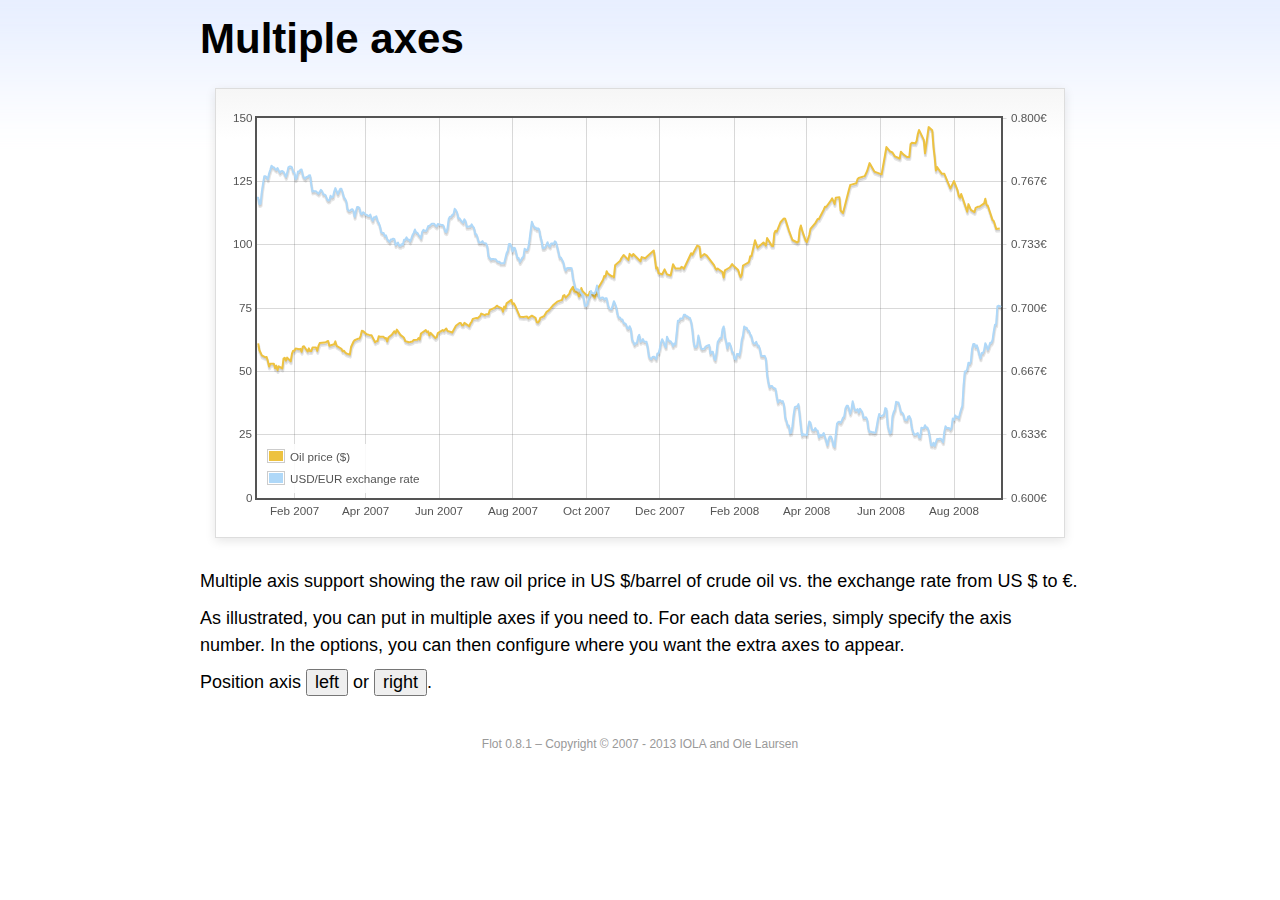
<file: admin/view/javascript/jquery/flot/examples/axes-multiple/index.html>
<!DOCTYPE html PUBLIC "-//W3C//DTD HTML 4.01//EN" "http://www.w3.org/TR/html4/strict.dtd">
<html>
<head>
	<meta http-equiv="Content-Type" content="text/html; charset=utf-8">
	<title>Flot Examples: Multiple Axes</title>
	<link href="../examples.css" rel="stylesheet" type="text/css">
	<!--[if lte IE 8]><script language="javascript" type="text/javascript" src="../../excanvas.min.js"></script><![endif]-->
	<script language="javascript" type="text/javascript" src="../../jquery.js"></script>
	<script language="javascript" type="text/javascript" src="../../jquery.flot.js"></script>
	<script language="javascript" type="text/javascript" src="../../jquery.flot.time.js"></script>
	<script type="text/javascript">

	$(function() {

		var oilprices = [[1167692400000,61.05], [1167778800000,58.32], [1167865200000,57.35], [1167951600000,56.31], [1168210800000,55.55], [1168297200000,55.64], [1168383600000,54.02], [1168470000000,51.88], [1168556400000,52.99], [1168815600000,52.99], [1168902000000,51.21], [1168988400000,52.24], [1169074800000,50.48], [1169161200000,51.99], [1169420400000,51.13], [1169506800000,55.04], [1169593200000,55.37], [1169679600000,54.23], [1169766000000,55.42], [1170025200000,54.01], [1170111600000,56.97], [1170198000000,58.14], [1170284400000,58.14], [1170370800000,59.02], [1170630000000,58.74], [1170716400000,58.88], [1170802800000,57.71], [1170889200000,59.71], [1170975600000,59.89], [1171234800000,57.81], [1171321200000,59.06], [1171407600000,58.00], [1171494000000,57.99], [1171580400000,59.39], [1171839600000,59.39], [1171926000000,58.07], [1172012400000,60.07], [1172098800000,61.14], [1172444400000,61.39], [1172530800000,61.46], [1172617200000,61.79], [1172703600000,62.00], [1172790000000,60.07], [1173135600000,60.69], [1173222000000,61.82], [1173308400000,60.05], [1173654000000,58.91], [1173740400000,57.93], [1173826800000,58.16], [1173913200000,57.55], [1173999600000,57.11], [1174258800000,56.59], [1174345200000,59.61], [1174518000000,61.69], [1174604400000,62.28], [1174860000000,62.91], [1174946400000,62.93], [1175032800000,64.03], [1175119200000,66.03], [1175205600000,65.87], [1175464800000,64.64], [1175637600000,64.38], [1175724000000,64.28], [1175810400000,64.28], [1176069600000,61.51], [1176156000000,61.89], [1176242400000,62.01], [1176328800000,63.85], [1176415200000,63.63], [1176674400000,63.61], [1176760800000,63.10], [1176847200000,63.13], [1176933600000,61.83], [1177020000000,63.38], [1177279200000,64.58], [1177452000000,65.84], [1177538400000,65.06], [1177624800000,66.46], [1177884000000,64.40], [1178056800000,63.68], [1178143200000,63.19], [1178229600000,61.93], [1178488800000,61.47], [1178575200000,61.55], [1178748000000,61.81], [1178834400000,62.37], [1179093600000,62.46], [1179180000000,63.17], [1179266400000,62.55], [1179352800000,64.94], [1179698400000,66.27], [1179784800000,65.50], [1179871200000,65.77], [1179957600000,64.18], [1180044000000,65.20], [1180389600000,63.15], [1180476000000,63.49], [1180562400000,65.08], [1180908000000,66.30], [1180994400000,65.96], [1181167200000,66.93], [1181253600000,65.98], [1181599200000,65.35], [1181685600000,66.26], [1181858400000,68.00], [1182117600000,69.09], [1182204000000,69.10], [1182290400000,68.19], [1182376800000,68.19], [1182463200000,69.14], [1182722400000,68.19], [1182808800000,67.77], [1182895200000,68.97], [1182981600000,69.57], [1183068000000,70.68], [1183327200000,71.09], [1183413600000,70.92], [1183586400000,71.81], [1183672800000,72.81], [1183932000000,72.19], [1184018400000,72.56], [1184191200000,72.50], [1184277600000,74.15], [1184623200000,75.05], [1184796000000,75.92], [1184882400000,75.57], [1185141600000,74.89], [1185228000000,73.56], [1185314400000,75.57], [1185400800000,74.95], [1185487200000,76.83], [1185832800000,78.21], [1185919200000,76.53], [1186005600000,76.86], [1186092000000,76.00], [1186437600000,71.59], [1186696800000,71.47], [1186956000000,71.62], [1187042400000,71.00], [1187301600000,71.98], [1187560800000,71.12], [1187647200000,69.47], [1187733600000,69.26], [1187820000000,69.83], [1187906400000,71.09], [1188165600000,71.73], [1188338400000,73.36], [1188511200000,74.04], [1188856800000,76.30], [1189116000000,77.49], [1189461600000,78.23], [1189548000000,79.91], [1189634400000,80.09], [1189720800000,79.10], [1189980000000,80.57], [1190066400000,81.93], [1190239200000,83.32], [1190325600000,81.62], [1190584800000,80.95], [1190671200000,79.53], [1190757600000,80.30], [1190844000000,82.88], [1190930400000,81.66], [1191189600000,80.24], [1191276000000,80.05], [1191362400000,79.94], [1191448800000,81.44], [1191535200000,81.22], [1191794400000,79.02], [1191880800000,80.26], [1191967200000,80.30], [1192053600000,83.08], [1192140000000,83.69], [1192399200000,86.13], [1192485600000,87.61], [1192572000000,87.40], [1192658400000,89.47], [1192744800000,88.60], [1193004000000,87.56], [1193090400000,87.56], [1193176800000,87.10], [1193263200000,91.86], [1193612400000,93.53], [1193698800000,94.53], [1193871600000,95.93], [1194217200000,93.98], [1194303600000,96.37], [1194476400000,95.46], [1194562800000,96.32], [1195081200000,93.43], [1195167600000,95.10], [1195426800000,94.64], [1195513200000,95.10], [1196031600000,97.70], [1196118000000,94.42], [1196204400000,90.62], [1196290800000,91.01], [1196377200000,88.71], [1196636400000,88.32], [1196809200000,90.23], [1196982000000,88.28], [1197241200000,87.86], [1197327600000,90.02], [1197414000000,92.25], [1197586800000,90.63], [1197846000000,90.63], [1197932400000,90.49], [1198018800000,91.24], [1198105200000,91.06], [1198191600000,90.49], [1198710000000,96.62], [1198796400000,96.00], [1199142000000,99.62], [1199314800000,99.18], [1199401200000,95.09], [1199660400000,96.33], [1199833200000,95.67], [1200351600000,91.90], [1200438000000,90.84], [1200524400000,90.13], [1200610800000,90.57], [1200956400000,89.21], [1201042800000,86.99], [1201129200000,89.85], [1201474800000,90.99], [1201561200000,91.64], [1201647600000,92.33], [1201734000000,91.75], [1202079600000,90.02], [1202166000000,88.41], [1202252400000,87.14], [1202338800000,88.11], [1202425200000,91.77], [1202770800000,92.78], [1202857200000,93.27], [1202943600000,95.46], [1203030000000,95.46], [1203289200000,101.74], [1203462000000,98.81], [1203894000000,100.88], [1204066800000,99.64], [1204153200000,102.59], [1204239600000,101.84], [1204498800000,99.52], [1204585200000,99.52], [1204671600000,104.52], [1204758000000,105.47], [1204844400000,105.15], [1205103600000,108.75], [1205276400000,109.92], [1205362800000,110.33], [1205449200000,110.21], [1205708400000,105.68], [1205967600000,101.84], [1206313200000,100.86], [1206399600000,101.22], [1206486000000,105.90], [1206572400000,107.58], [1206658800000,105.62], [1206914400000,101.58], [1207000800000,100.98], [1207173600000,103.83], [1207260000000,106.23], [1207605600000,108.50], [1207778400000,110.11], [1207864800000,110.14], [1208210400000,113.79], [1208296800000,114.93], [1208383200000,114.86], [1208728800000,117.48], [1208815200000,118.30], [1208988000000,116.06], [1209074400000,118.52], [1209333600000,118.75], [1209420000000,113.46], [1209592800000,112.52], [1210024800000,121.84], [1210111200000,123.53], [1210197600000,123.69], [1210543200000,124.23], [1210629600000,125.80], [1210716000000,126.29], [1211148000000,127.05], [1211320800000,129.07], [1211493600000,132.19], [1211839200000,128.85], [1212357600000,127.76], [1212703200000,138.54], [1212962400000,136.80], [1213135200000,136.38], [1213308000000,134.86], [1213653600000,134.01], [1213740000000,136.68], [1213912800000,135.65], [1214172000000,134.62], [1214258400000,134.62], [1214344800000,134.62], [1214431200000,139.64], [1214517600000,140.21], [1214776800000,140.00], [1214863200000,140.97], [1214949600000,143.57], [1215036000000,145.29], [1215381600000,141.37], [1215468000000,136.04], [1215727200000,146.40], [1215986400000,145.18], [1216072800000,138.74], [1216159200000,134.60], [1216245600000,129.29], [1216332000000,130.65], [1216677600000,127.95], [1216850400000,127.95], [1217282400000,122.19], [1217455200000,124.08], [1217541600000,125.10], [1217800800000,121.41], [1217887200000,119.17], [1217973600000,118.58], [1218060000000,120.02], [1218405600000,114.45], [1218492000000,113.01], [1218578400000,116.00], [1218751200000,113.77], [1219010400000,112.87], [1219096800000,114.53], [1219269600000,114.98], [1219356000000,114.98], [1219701600000,116.27], [1219788000000,118.15], [1219874400000,115.59], [1219960800000,115.46], [1220306400000,109.71], [1220392800000,109.35], [1220565600000,106.23], [1220824800000,106.34]];

		var exchangerates = [[1167606000000,0.7580], [1167692400000,0.7580], [1167778800000,0.75470], [1167865200000,0.75490], [1167951600000,0.76130], [1168038000000,0.76550], [1168124400000,0.76930], [1168210800000,0.76940], [1168297200000,0.76880], [1168383600000,0.76780], [1168470000000,0.77080], [1168556400000,0.77270], [1168642800000,0.77490], [1168729200000,0.77410], [1168815600000,0.77410], [1168902000000,0.77320], [1168988400000,0.77270], [1169074800000,0.77370], [1169161200000,0.77240], [1169247600000,0.77120], [1169334000000,0.7720], [1169420400000,0.77210], [1169506800000,0.77170], [1169593200000,0.77040], [1169679600000,0.7690], [1169766000000,0.77110], [1169852400000,0.7740], [1169938800000,0.77450], [1170025200000,0.77450], [1170111600000,0.7740], [1170198000000,0.77160], [1170284400000,0.77130], [1170370800000,0.76780], [1170457200000,0.76880], [1170543600000,0.77180], [1170630000000,0.77180], [1170716400000,0.77280], [1170802800000,0.77290], [1170889200000,0.76980], [1170975600000,0.76850], [1171062000000,0.76810], [1171148400000,0.7690], [1171234800000,0.7690], [1171321200000,0.76980], [1171407600000,0.76990], [1171494000000,0.76510], [1171580400000,0.76130], [1171666800000,0.76160], [1171753200000,0.76140], [1171839600000,0.76140], [1171926000000,0.76070], [1172012400000,0.76020], [1172098800000,0.76110], [1172185200000,0.76220], [1172271600000,0.76150], [1172358000000,0.75980], [1172444400000,0.75980], [1172530800000,0.75920], [1172617200000,0.75730], [1172703600000,0.75660], [1172790000000,0.75670], [1172876400000,0.75910], [1172962800000,0.75820], [1173049200000,0.75850], [1173135600000,0.76130], [1173222000000,0.76310], [1173308400000,0.76150], [1173394800000,0.760], [1173481200000,0.76130], [1173567600000,0.76270], [1173654000000,0.76270], [1173740400000,0.76080], [1173826800000,0.75830], [1173913200000,0.75750], [1173999600000,0.75620], [1174086000000,0.7520], [1174172400000,0.75120], [1174258800000,0.75120], [1174345200000,0.75170], [1174431600000,0.7520], [1174518000000,0.75110], [1174604400000,0.7480], [1174690800000,0.75090], [1174777200000,0.75310], [1174860000000,0.75310], [1174946400000,0.75270], [1175032800000,0.74980], [1175119200000,0.74930], [1175205600000,0.75040], [1175292000000,0.750], [1175378400000,0.74910], [1175464800000,0.74910], [1175551200000,0.74850], [1175637600000,0.74840], [1175724000000,0.74920], [1175810400000,0.74710], [1175896800000,0.74590], [1175983200000,0.74770], [1176069600000,0.74770], [1176156000000,0.74830], [1176242400000,0.74580], [1176328800000,0.74480], [1176415200000,0.7430], [1176501600000,0.73990], [1176588000000,0.73950], [1176674400000,0.73950], [1176760800000,0.73780], [1176847200000,0.73820], [1176933600000,0.73620], [1177020000000,0.73550], [1177106400000,0.73480], [1177192800000,0.73610], [1177279200000,0.73610], [1177365600000,0.73650], [1177452000000,0.73620], [1177538400000,0.73310], [1177624800000,0.73390], [1177711200000,0.73440], [1177797600000,0.73270], [1177884000000,0.73270], [1177970400000,0.73360], [1178056800000,0.73330], [1178143200000,0.73590], [1178229600000,0.73590], [1178316000000,0.73720], [1178402400000,0.7360], [1178488800000,0.7360], [1178575200000,0.7350], [1178661600000,0.73650], [1178748000000,0.73840], [1178834400000,0.73950], [1178920800000,0.74130], [1179007200000,0.73970], [1179093600000,0.73960], [1179180000000,0.73850], [1179266400000,0.73780], [1179352800000,0.73660], [1179439200000,0.740], [1179525600000,0.74110], [1179612000000,0.74060], [1179698400000,0.74050], [1179784800000,0.74140], [1179871200000,0.74310], [1179957600000,0.74310], [1180044000000,0.74380], [1180130400000,0.74430], [1180216800000,0.74430], [1180303200000,0.74430], [1180389600000,0.74340], [1180476000000,0.74290], [1180562400000,0.74420], [1180648800000,0.7440], [1180735200000,0.74390], [1180821600000,0.74370], [1180908000000,0.74370], [1180994400000,0.74290], [1181080800000,0.74030], [1181167200000,0.73990], [1181253600000,0.74180], [1181340000000,0.74680], [1181426400000,0.7480], [1181512800000,0.7480], [1181599200000,0.7490], [1181685600000,0.74940], [1181772000000,0.75220], [1181858400000,0.75150], [1181944800000,0.75020], [1182031200000,0.74720], [1182117600000,0.74720], [1182204000000,0.74620], [1182290400000,0.74550], [1182376800000,0.74490], [1182463200000,0.74670], [1182549600000,0.74580], [1182636000000,0.74270], [1182722400000,0.74270], [1182808800000,0.7430], [1182895200000,0.74290], [1182981600000,0.7440], [1183068000000,0.7430], [1183154400000,0.74220], [1183240800000,0.73880], [1183327200000,0.73880], [1183413600000,0.73690], [1183500000000,0.73450], [1183586400000,0.73450], [1183672800000,0.73450], [1183759200000,0.73520], [1183845600000,0.73410], [1183932000000,0.73410], [1184018400000,0.7340], [1184104800000,0.73240], [1184191200000,0.72720], [1184277600000,0.72640], [1184364000000,0.72550], [1184450400000,0.72580], [1184536800000,0.72580], [1184623200000,0.72560], [1184709600000,0.72570], [1184796000000,0.72470], [1184882400000,0.72430], [1184968800000,0.72440], [1185055200000,0.72350], [1185141600000,0.72350], [1185228000000,0.72350], [1185314400000,0.72350], [1185400800000,0.72620], [1185487200000,0.72880], [1185573600000,0.73010], [1185660000000,0.73370], [1185746400000,0.73370], [1185832800000,0.73240], [1185919200000,0.72970], [1186005600000,0.73170], [1186092000000,0.73150], [1186178400000,0.72880], [1186264800000,0.72630], [1186351200000,0.72630], [1186437600000,0.72420], [1186524000000,0.72530], [1186610400000,0.72640], [1186696800000,0.7270], [1186783200000,0.73120], [1186869600000,0.73050], [1186956000000,0.73050], [1187042400000,0.73180], [1187128800000,0.73580], [1187215200000,0.74090], [1187301600000,0.74540], [1187388000000,0.74370], [1187474400000,0.74240], [1187560800000,0.74240], [1187647200000,0.74150], [1187733600000,0.74190], [1187820000000,0.74140], [1187906400000,0.73770], [1187992800000,0.73550], [1188079200000,0.73150], [1188165600000,0.73150], [1188252000000,0.7320], [1188338400000,0.73320], [1188424800000,0.73460], [1188511200000,0.73280], [1188597600000,0.73230], [1188684000000,0.7340], [1188770400000,0.7340], [1188856800000,0.73360], [1188943200000,0.73510], [1189029600000,0.73460], [1189116000000,0.73210], [1189202400000,0.72940], [1189288800000,0.72660], [1189375200000,0.72660], [1189461600000,0.72540], [1189548000000,0.72420], [1189634400000,0.72130], [1189720800000,0.71970], [1189807200000,0.72090], [1189893600000,0.7210], [1189980000000,0.7210], [1190066400000,0.7210], [1190152800000,0.72090], [1190239200000,0.71590], [1190325600000,0.71330], [1190412000000,0.71050], [1190498400000,0.70990], [1190584800000,0.70990], [1190671200000,0.70930], [1190757600000,0.70930], [1190844000000,0.70760], [1190930400000,0.7070], [1191016800000,0.70490], [1191103200000,0.70120], [1191189600000,0.70110], [1191276000000,0.70190], [1191362400000,0.70460], [1191448800000,0.70630], [1191535200000,0.70890], [1191621600000,0.70770], [1191708000000,0.70770], [1191794400000,0.70770], [1191880800000,0.70910], [1191967200000,0.71180], [1192053600000,0.70790], [1192140000000,0.70530], [1192226400000,0.7050], [1192312800000,0.70550], [1192399200000,0.70550], [1192485600000,0.70450], [1192572000000,0.70510], [1192658400000,0.70510], [1192744800000,0.70170], [1192831200000,0.70], [1192917600000,0.69950], [1193004000000,0.69940], [1193090400000,0.70140], [1193176800000,0.70360], [1193263200000,0.70210], [1193349600000,0.70020], [1193436000000,0.69670], [1193522400000,0.6950], [1193612400000,0.6950], [1193698800000,0.69390], [1193785200000,0.6940], [1193871600000,0.69220], [1193958000000,0.69190], [1194044400000,0.69140], [1194130800000,0.68940], [1194217200000,0.68910], [1194303600000,0.69040], [1194390000000,0.6890], [1194476400000,0.68340], [1194562800000,0.68230], [1194649200000,0.68070], [1194735600000,0.68150], [1194822000000,0.68150], [1194908400000,0.68470], [1194994800000,0.68590], [1195081200000,0.68220], [1195167600000,0.68270], [1195254000000,0.68370], [1195340400000,0.68230], [1195426800000,0.68220], [1195513200000,0.68220], [1195599600000,0.67920], [1195686000000,0.67460], [1195772400000,0.67350], [1195858800000,0.67310], [1195945200000,0.67420], [1196031600000,0.67440], [1196118000000,0.67390], [1196204400000,0.67310], [1196290800000,0.67610], [1196377200000,0.67610], [1196463600000,0.67850], [1196550000000,0.68180], [1196636400000,0.68360], [1196722800000,0.68230], [1196809200000,0.68050], [1196895600000,0.67930], [1196982000000,0.68490], [1197068400000,0.68330], [1197154800000,0.68250], [1197241200000,0.68250], [1197327600000,0.68160], [1197414000000,0.67990], [1197500400000,0.68130], [1197586800000,0.68090], [1197673200000,0.68680], [1197759600000,0.69330], [1197846000000,0.69330], [1197932400000,0.69450], [1198018800000,0.69440], [1198105200000,0.69460], [1198191600000,0.69640], [1198278000000,0.69650], [1198364400000,0.69560], [1198450800000,0.69560], [1198537200000,0.6950], [1198623600000,0.69480], [1198710000000,0.69280], [1198796400000,0.68870], [1198882800000,0.68240], [1198969200000,0.67940], [1199055600000,0.67940], [1199142000000,0.68030], [1199228400000,0.68550], [1199314800000,0.68240], [1199401200000,0.67910], [1199487600000,0.67830], [1199574000000,0.67850], [1199660400000,0.67850], [1199746800000,0.67970], [1199833200000,0.680], [1199919600000,0.68030], [1200006000000,0.68050], [1200092400000,0.6760], [1200178800000,0.6770], [1200265200000,0.6770], [1200351600000,0.67360], [1200438000000,0.67260], [1200524400000,0.67640], [1200610800000,0.68210], [1200697200000,0.68310], [1200783600000,0.68420], [1200870000000,0.68420], [1200956400000,0.68870], [1201042800000,0.69030], [1201129200000,0.68480], [1201215600000,0.68240], [1201302000000,0.67880], [1201388400000,0.68140], [1201474800000,0.68140], [1201561200000,0.67970], [1201647600000,0.67690], [1201734000000,0.67650], [1201820400000,0.67330], [1201906800000,0.67290], [1201993200000,0.67580], [1202079600000,0.67580], [1202166000000,0.6750], [1202252400000,0.6780], [1202338800000,0.68330], [1202425200000,0.68560], [1202511600000,0.69030], [1202598000000,0.68960], [1202684400000,0.68960], [1202770800000,0.68820], [1202857200000,0.68790], [1202943600000,0.68620], [1203030000000,0.68520], [1203116400000,0.68230], [1203202800000,0.68130], [1203289200000,0.68130], [1203375600000,0.68220], [1203462000000,0.68020], [1203548400000,0.68020], [1203634800000,0.67840], [1203721200000,0.67480], [1203807600000,0.67470], [1203894000000,0.67470], [1203980400000,0.67480], [1204066800000,0.67330], [1204153200000,0.6650], [1204239600000,0.66110], [1204326000000,0.65830], [1204412400000,0.6590], [1204498800000,0.6590], [1204585200000,0.65810], [1204671600000,0.65780], [1204758000000,0.65740], [1204844400000,0.65320], [1204930800000,0.65020], [1205017200000,0.65140], [1205103600000,0.65140], [1205190000000,0.65070], [1205276400000,0.6510], [1205362800000,0.64890], [1205449200000,0.64240], [1205535600000,0.64060], [1205622000000,0.63820], [1205708400000,0.63820], [1205794800000,0.63410], [1205881200000,0.63440], [1205967600000,0.63780], [1206054000000,0.64390], [1206140400000,0.64780], [1206226800000,0.64810], [1206313200000,0.64810], [1206399600000,0.64940], [1206486000000,0.64380], [1206572400000,0.63770], [1206658800000,0.63290], [1206745200000,0.63360], [1206831600000,0.63330], [1206914400000,0.63330], [1207000800000,0.6330], [1207087200000,0.63710], [1207173600000,0.64030], [1207260000000,0.63960], [1207346400000,0.63640], [1207432800000,0.63560], [1207519200000,0.63560], [1207605600000,0.63680], [1207692000000,0.63570], [1207778400000,0.63540], [1207864800000,0.6320], [1207951200000,0.63320], [1208037600000,0.63280], [1208124000000,0.63310], [1208210400000,0.63420], [1208296800000,0.63210], [1208383200000,0.63020], [1208469600000,0.62780], [1208556000000,0.63080], [1208642400000,0.63240], [1208728800000,0.63240], [1208815200000,0.63070], [1208901600000,0.62770], [1208988000000,0.62690], [1209074400000,0.63350], [1209160800000,0.63920], [1209247200000,0.640], [1209333600000,0.64010], [1209420000000,0.63960], [1209506400000,0.64070], [1209592800000,0.64230], [1209679200000,0.64290], [1209765600000,0.64720], [1209852000000,0.64850], [1209938400000,0.64860], [1210024800000,0.64670], [1210111200000,0.64440], [1210197600000,0.64670], [1210284000000,0.65090], [1210370400000,0.64780], [1210456800000,0.64610], [1210543200000,0.64610], [1210629600000,0.64680], [1210716000000,0.64490], [1210802400000,0.6470], [1210888800000,0.64610], [1210975200000,0.64520], [1211061600000,0.64220], [1211148000000,0.64220], [1211234400000,0.64250], [1211320800000,0.64140], [1211407200000,0.63660], [1211493600000,0.63460], [1211580000000,0.6350], [1211666400000,0.63460], [1211752800000,0.63460], [1211839200000,0.63430], [1211925600000,0.63460], [1212012000000,0.63790], [1212098400000,0.64160], [1212184800000,0.64420], [1212271200000,0.64310], [1212357600000,0.64310], [1212444000000,0.64350], [1212530400000,0.6440], [1212616800000,0.64730], [1212703200000,0.64690], [1212789600000,0.63860], [1212876000000,0.63560], [1212962400000,0.6340], [1213048800000,0.63460], [1213135200000,0.6430], [1213221600000,0.64520], [1213308000000,0.64670], [1213394400000,0.65060], [1213480800000,0.65040], [1213567200000,0.65030], [1213653600000,0.64810], [1213740000000,0.64510], [1213826400000,0.6450], [1213912800000,0.64410], [1213999200000,0.64140], [1214085600000,0.64090], [1214172000000,0.64090], [1214258400000,0.64280], [1214344800000,0.64310], [1214431200000,0.64180], [1214517600000,0.63710], [1214604000000,0.63490], [1214690400000,0.63330], [1214776800000,0.63340], [1214863200000,0.63380], [1214949600000,0.63420], [1215036000000,0.6320], [1215122400000,0.63180], [1215208800000,0.6370], [1215295200000,0.63680], [1215381600000,0.63680], [1215468000000,0.63830], [1215554400000,0.63710], [1215640800000,0.63710], [1215727200000,0.63550], [1215813600000,0.6320], [1215900000000,0.62770], [1215986400000,0.62760], [1216072800000,0.62910], [1216159200000,0.62740], [1216245600000,0.62930], [1216332000000,0.63110], [1216418400000,0.6310], [1216504800000,0.63120], [1216591200000,0.63120], [1216677600000,0.63040], [1216764000000,0.62940], [1216850400000,0.63480], [1216936800000,0.63780], [1217023200000,0.63680], [1217109600000,0.63680], [1217196000000,0.63680], [1217282400000,0.6360], [1217368800000,0.6370], [1217455200000,0.64180], [1217541600000,0.64110], [1217628000000,0.64350], [1217714400000,0.64270], [1217800800000,0.64270], [1217887200000,0.64190], [1217973600000,0.64460], [1218060000000,0.64680], [1218146400000,0.64870], [1218232800000,0.65940], [1218319200000,0.66660], [1218405600000,0.66660], [1218492000000,0.66780], [1218578400000,0.67120], [1218664800000,0.67050], [1218751200000,0.67180], [1218837600000,0.67840], [1218924000000,0.68110], [1219010400000,0.68110], [1219096800000,0.67940], [1219183200000,0.68040], [1219269600000,0.67810], [1219356000000,0.67560], [1219442400000,0.67350], [1219528800000,0.67630], [1219615200000,0.67620], [1219701600000,0.67770], [1219788000000,0.68150], [1219874400000,0.68020], [1219960800000,0.6780], [1220047200000,0.67960], [1220133600000,0.68170], [1220220000000,0.68170], [1220306400000,0.68320], [1220392800000,0.68770], [1220479200000,0.69120], [1220565600000,0.69140], [1220652000000,0.70090], [1220738400000,0.70120], [1220824800000,0.7010], [1220911200000,0.70050]];

		function euroFormatter(v, axis) {
			return v.toFixed(axis.tickDecimals) + "€";
		}

		function doPlot(position) {
			$.plot("#placeholder", [
				{ data: oilprices, label: "Oil price ($)" },
				{ data: exchangerates, label: "USD/EUR exchange rate", yaxis: 2 }
			], {
				xaxes: [ { mode: "time" } ],
				yaxes: [ { min: 0 }, {
					// align if we are to the right
					alignTicksWithAxis: position == "right" ? 1 : null,
					position: position,
					tickFormatter: euroFormatter
				} ],
				legend: { position: "sw" }
			});
		}

		doPlot("right");

		$("button").click(function () {
			doPlot($(this).text());
		});

		// Add the Flot version string to the footer

		$("#footer").prepend("Flot " + $.plot.version + " &ndash; ");
	});

	</script>
</head>
<body>

	<div id="header">
		<h2>Multiple axes</h2>
	</div>

	<div id="content">

		<div class="demo-container">
			<div id="placeholder" class="demo-placeholder"></div>
		</div>

		<p>Multiple axis support showing the raw oil price in US $/barrel of crude oil vs. the exchange rate from US $ to €.</p>

		<p>As illustrated, you can put in multiple axes if you need to. For each data series, simply specify the axis number. In the options, you can then configure where you want the extra axes to appear.</p>

		<p>Position axis <button>left</button> or <button>right</button>.</p>

	</div>

	<div id="footer">
		Copyright &copy; 2007 - 2013 IOLA and Ole Laursen
	</div>

</body>
</html>
</file>
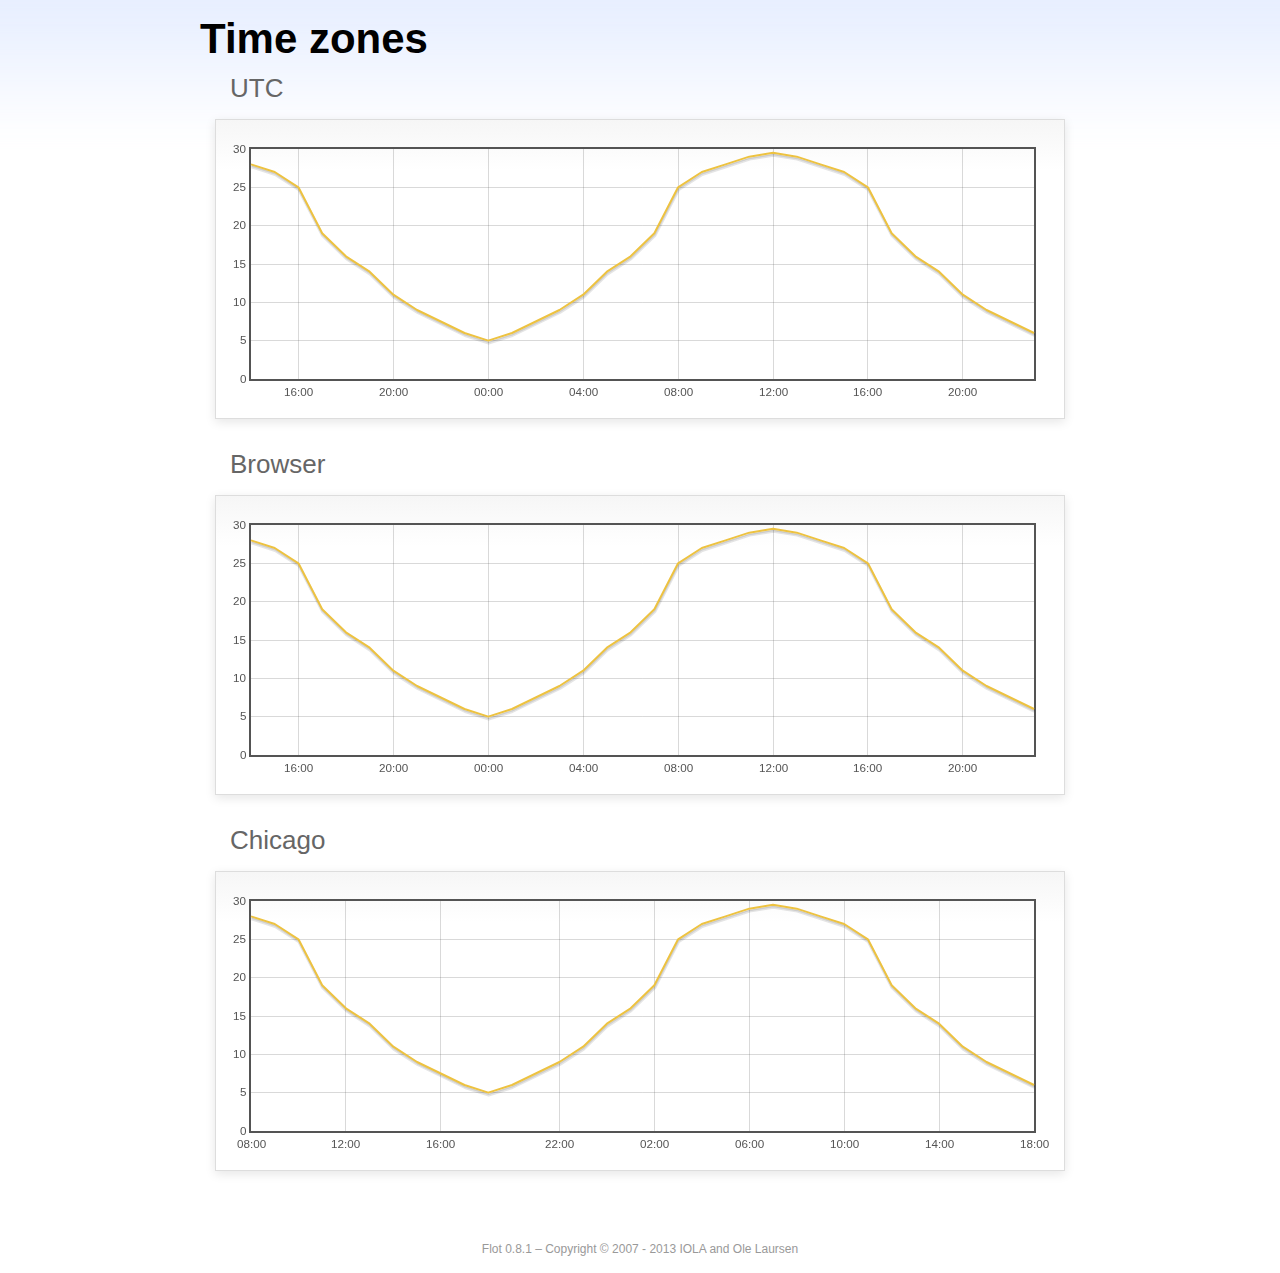
<file: admin/view/javascript/jquery/flot/examples/axes-time-zones/index.html>
<!DOCTYPE html PUBLIC "-//W3C//DTD HTML 4.01//EN" "http://www.w3.org/TR/html4/strict.dtd">
<html>
<head>
	<meta http-equiv="Content-Type" content="text/html; charset=utf-8">
	<title>Flot Examples: Time zones</title>
	<link href="../examples.css" rel="stylesheet" type="text/css">
	<!--[if lte IE 8]><script language="javascript" type="text/javascript" src="../../excanvas.min.js"></script><![endif]-->
	<script language="javascript" type="text/javascript" src="../../jquery.js"></script>
	<script language="javascript" type="text/javascript" src="../../jquery.flot.js"></script>
	<script language="javascript" type="text/javascript" src="../../jquery.flot.time.js"></script>
	<script language="javascript" type="text/javascript" src="date.js"></script>
	<script type="text/javascript">

	$(function() {

		timezoneJS.timezone.zoneFileBasePath = "tz";
		timezoneJS.timezone.defaultZoneFile = [];
		timezoneJS.timezone.init({async: false});

		var d = [
			[Date.UTC(2011, 2, 12, 14, 0, 0), 28],
			[Date.UTC(2011, 2, 12, 15, 0, 0), 27],
			[Date.UTC(2011, 2, 12, 16, 0, 0), 25],
			[Date.UTC(2011, 2, 12, 17, 0, 0), 19],
			[Date.UTC(2011, 2, 12, 18, 0, 0), 16],
			[Date.UTC(2011, 2, 12, 19, 0, 0), 14],
			[Date.UTC(2011, 2, 12, 20, 0, 0), 11],
			[Date.UTC(2011, 2, 12, 21, 0, 0), 9],
			[Date.UTC(2011, 2, 12, 22, 0, 0), 7.5],
			[Date.UTC(2011, 2, 12, 23, 0, 0), 6],
			[Date.UTC(2011, 2, 13, 0, 0, 0), 5],
			[Date.UTC(2011, 2, 13, 1, 0, 0), 6],
			[Date.UTC(2011, 2, 13, 2, 0, 0), 7.5],
			[Date.UTC(2011, 2, 13, 3, 0, 0), 9],
			[Date.UTC(2011, 2, 13, 4, 0, 0), 11],
			[Date.UTC(2011, 2, 13, 5, 0, 0), 14],
			[Date.UTC(2011, 2, 13, 6, 0, 0), 16],
			[Date.UTC(2011, 2, 13, 7, 0, 0), 19],
			[Date.UTC(2011, 2, 13, 8, 0, 0), 25],
			[Date.UTC(2011, 2, 13, 9, 0, 0), 27],
			[Date.UTC(2011, 2, 13, 10, 0, 0), 28],
			[Date.UTC(2011, 2, 13, 11, 0, 0), 29],
			[Date.UTC(2011, 2, 13, 12, 0, 0), 29.5],
			[Date.UTC(2011, 2, 13, 13, 0, 0), 29],
			[Date.UTC(2011, 2, 13, 14, 0, 0), 28],
			[Date.UTC(2011, 2, 13, 15, 0, 0), 27],
			[Date.UTC(2011, 2, 13, 16, 0, 0), 25],
			[Date.UTC(2011, 2, 13, 17, 0, 0), 19],
			[Date.UTC(2011, 2, 13, 18, 0, 0), 16],
			[Date.UTC(2011, 2, 13, 19, 0, 0), 14],
			[Date.UTC(2011, 2, 13, 20, 0, 0), 11],
			[Date.UTC(2011, 2, 13, 21, 0, 0), 9],
			[Date.UTC(2011, 2, 13, 22, 0, 0), 7.5],
			[Date.UTC(2011, 2, 13, 23, 0, 0), 6]
		];

		var plot = $.plot("#placeholderUTC", [d], {
			xaxis: {
				mode: "time"
			}
		});

		var plot = $.plot("#placeholderLocal", [d], {
			xaxis: {
				mode: "time",
				timezone: "browser"
			}
		});

		var plot = $.plot("#placeholderChicago", [d], {
			xaxis: {
				mode: "time",
				timezone: "America/Chicago"
			}
		});

		// Add the Flot version string to the footer

		$("#footer").prepend("Flot " + $.plot.version + " &ndash; ");
	});

	</script>
</head>
<body>

	<div id="header">
		<h2>Time zones</h2>
	</div>

	<div id="content">

		<h3>UTC</h3>
		<div class="demo-container" style="height: 300px;">
			<div id="placeholderUTC" class="demo-placeholder"></div>
		</div>

		<h3>Browser</h3>
		<div class="demo-container" style="height: 300px;">
			<div id="placeholderLocal" class="demo-placeholder"></div>
		</div>

		<h3>Chicago</h3>
		<div class="demo-container" style="height: 300px;">
			<div id="placeholderChicago" class="demo-placeholder"></div>
		</div>

	</div>

	<div id="footer">
		Copyright &copy; 2007 - 2013 IOLA and Ole Laursen
	</div>

</body>
</html>
</file>
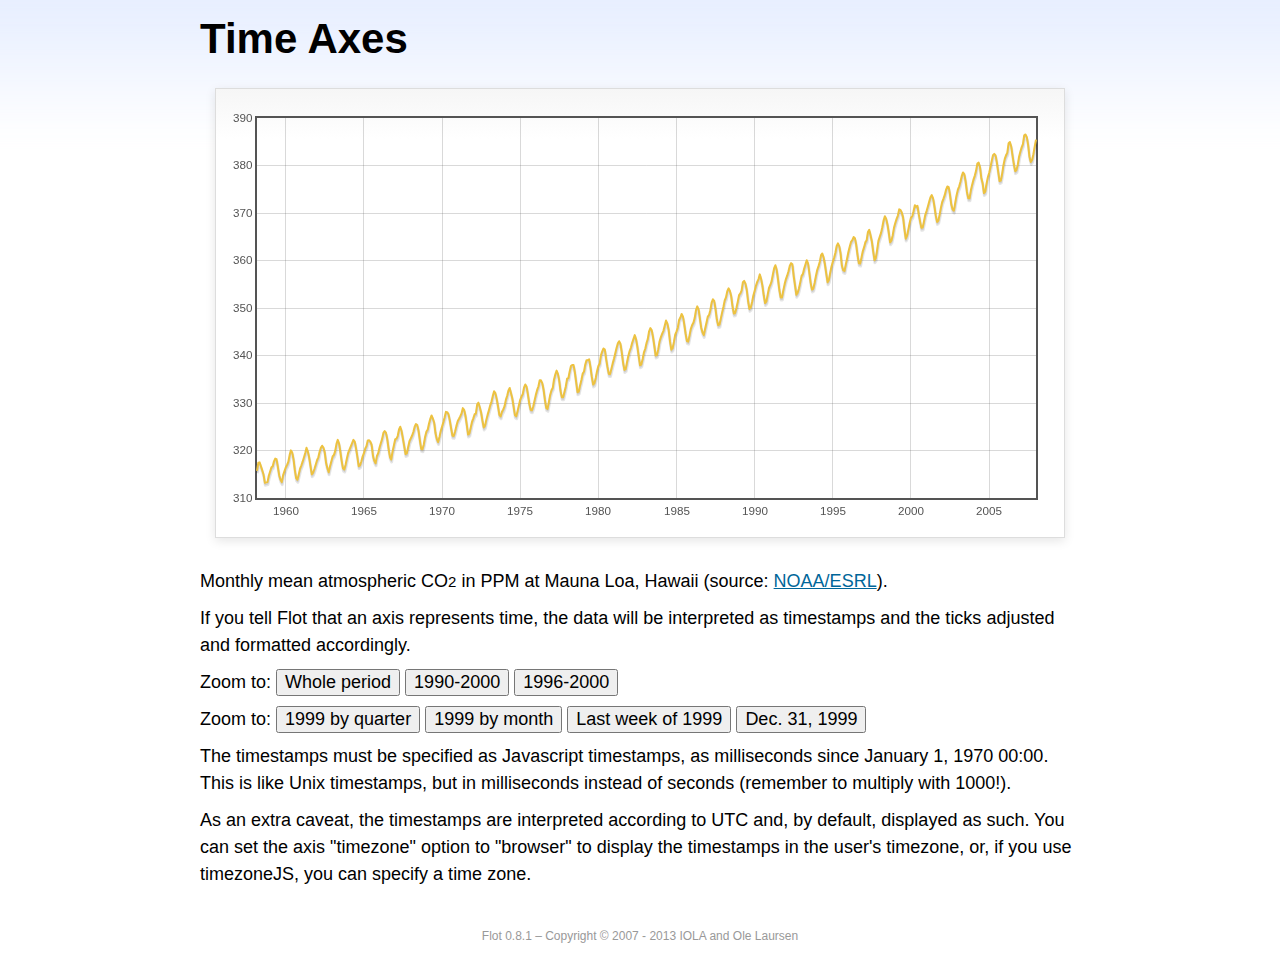
<file: admin/view/javascript/jquery/flot/examples/axes-time/index.html>
<!DOCTYPE html PUBLIC "-//W3C//DTD HTML 4.01//EN" "http://www.w3.org/TR/html4/strict.dtd">
<html>
<head>
	<meta http-equiv="Content-Type" content="text/html; charset=utf-8">
	<title>Flot Examples: Time Axes</title>
	<link href="../examples.css" rel="stylesheet" type="text/css">
	<!--[if lte IE 8]><script language="javascript" type="text/javascript" src="../../excanvas.min.js"></script><![endif]-->
	<script language="javascript" type="text/javascript" src="../../jquery.js"></script>
	<script language="javascript" type="text/javascript" src="../../jquery.flot.js"></script>
	<script language="javascript" type="text/javascript" src="../../jquery.flot.time.js"></script>
	<script type="text/javascript">

	$(function() {

		var d = [[-373597200000, 315.71], [-370918800000, 317.45], [-368326800000, 317.50], [-363056400000, 315.86], [-360378000000, 314.93], [-357699600000, 313.19], [-352429200000, 313.34], [-349837200000, 314.67], [-347158800000, 315.58], [-344480400000, 316.47], [-342061200000, 316.65], [-339382800000, 317.71], [-336790800000, 318.29], [-334112400000, 318.16], [-331520400000, 316.55], [-328842000000, 314.80], [-326163600000, 313.84], [-323571600000, 313.34], [-320893200000, 314.81], [-318301200000, 315.59], [-315622800000, 316.43], [-312944400000, 316.97], [-310438800000, 317.58], [-307760400000, 319.03], [-305168400000, 320.03], [-302490000000, 319.59], [-299898000000, 318.18], [-297219600000, 315.91], [-294541200000, 314.16], [-291949200000, 313.83], [-289270800000, 315.00], [-286678800000, 316.19], [-284000400000, 316.89], [-281322000000, 317.70], [-278902800000, 318.54], [-276224400000, 319.48], [-273632400000, 320.58], [-270954000000, 319.78], [-268362000000, 318.58], [-265683600000, 316.79], [-263005200000, 314.99], [-260413200000, 315.31], [-257734800000, 316.10], [-255142800000, 317.01], [-252464400000, 317.94], [-249786000000, 318.56], [-247366800000, 319.69], [-244688400000, 320.58], [-242096400000, 321.01], [-239418000000, 320.61], [-236826000000, 319.61], [-234147600000, 317.40], [-231469200000, 316.26], [-228877200000, 315.42], [-226198800000, 316.69], [-223606800000, 317.69], [-220928400000, 318.74], [-218250000000, 319.08], [-215830800000, 319.86], [-213152400000, 321.39], [-210560400000, 322.24], [-207882000000, 321.47], [-205290000000, 319.74], [-202611600000, 317.77], [-199933200000, 316.21], [-197341200000, 315.99], [-194662800000, 317.07], [-192070800000, 318.36], [-189392400000, 319.57], [-178938000000, 322.23], [-176259600000, 321.89], [-173667600000, 320.44], [-170989200000, 318.70], [-168310800000, 316.70], [-165718800000, 316.87], [-163040400000, 317.68], [-160448400000, 318.71], [-157770000000, 319.44], [-155091600000, 320.44], [-152672400000, 320.89], [-149994000000, 322.13], [-147402000000, 322.16], [-144723600000, 321.87], [-142131600000, 321.21], [-139453200000, 318.87], [-136774800000, 317.81], [-134182800000, 317.30], [-131504400000, 318.87], [-128912400000, 319.42], [-126234000000, 320.62], [-123555600000, 321.59], [-121136400000, 322.39], [-118458000000, 323.70], [-115866000000, 324.07], [-113187600000, 323.75], [-110595600000, 322.40], [-107917200000, 320.37], [-105238800000, 318.64], [-102646800000, 318.10], [-99968400000, 319.79], [-97376400000, 321.03], [-94698000000, 322.33], [-92019600000, 322.50], [-89600400000, 323.04], [-86922000000, 324.42], [-84330000000, 325.00], [-81651600000, 324.09], [-79059600000, 322.55], [-76381200000, 320.92], [-73702800000, 319.26], [-71110800000, 319.39], [-68432400000, 320.72], [-65840400000, 321.96], [-63162000000, 322.57], [-60483600000, 323.15], [-57978000000, 323.89], [-55299600000, 325.02], [-52707600000, 325.57], [-50029200000, 325.36], [-47437200000, 324.14], [-44758800000, 322.11], [-42080400000, 320.33], [-39488400000, 320.25], [-36810000000, 321.32], [-34218000000, 322.90], [-31539600000, 324.00], [-28861200000, 324.42], [-26442000000, 325.64], [-23763600000, 326.66], [-21171600000, 327.38], [-18493200000, 326.70], [-15901200000, 325.89], [-13222800000, 323.67], [-10544400000, 322.38], [-7952400000, 321.78], [-5274000000, 322.85], [-2682000000, 324.12], [-3600000, 325.06], [2674800000, 325.98], [5094000000, 326.93], [7772400000, 328.13], [10364400000, 328.07], [13042800000, 327.66], [15634800000, 326.35], [18313200000, 324.69], [20991600000, 323.10], [23583600000, 323.07], [26262000000, 324.01], [28854000000, 325.13], [31532400000, 326.17], [34210800000, 326.68], [36630000000, 327.18], [39308400000, 327.78], [41900400000, 328.92], [44578800000, 328.57], [47170800000, 327.37], [49849200000, 325.43], [52527600000, 323.36], [55119600000, 323.56], [57798000000, 324.80], [60390000000, 326.01], [63068400000, 326.77], [65746800000, 327.63], [68252400000, 327.75], [70930800000, 329.72], [73522800000, 330.07], [76201200000, 329.09], [78793200000, 328.05], [81471600000, 326.32], [84150000000, 324.84], [86742000000, 325.20], [89420400000, 326.50], [92012400000, 327.55], [94690800000, 328.54], [97369200000, 329.56], [99788400000, 330.30], [102466800000, 331.50], [105058800000, 332.48], [107737200000, 332.07], [110329200000, 330.87], [113007600000, 329.31], [115686000000, 327.51], [118278000000, 327.18], [120956400000, 328.16], [123548400000, 328.64], [126226800000, 329.35], [128905200000, 330.71], [131324400000, 331.48], [134002800000, 332.65], [136594800000, 333.16], [139273200000, 332.06], [141865200000, 330.99], [144543600000, 329.17], [147222000000, 327.41], [149814000000, 327.20], [152492400000, 328.33], [155084400000, 329.50], [157762800000, 330.68], [160441200000, 331.41], [162860400000, 331.85], [165538800000, 333.29], [168130800000, 333.91], [170809200000, 333.40], [173401200000, 331.78], [176079600000, 329.88], [178758000000, 328.57], [181350000000, 328.46], [184028400000, 329.26], [189298800000, 331.71], [191977200000, 332.76], [194482800000, 333.48], [197161200000, 334.78], [199753200000, 334.78], [202431600000, 334.17], [205023600000, 332.78], [207702000000, 330.64], [210380400000, 328.95], [212972400000, 328.77], [215650800000, 330.23], [218242800000, 331.69], [220921200000, 332.70], [223599600000, 333.24], [226018800000, 334.96], [228697200000, 336.04], [231289200000, 336.82], [233967600000, 336.13], [236559600000, 334.73], [239238000000, 332.52], [241916400000, 331.19], [244508400000, 331.19], [247186800000, 332.35], [249778800000, 333.47], [252457200000, 335.11], [255135600000, 335.26], [257554800000, 336.60], [260233200000, 337.77], [262825200000, 338.00], [265503600000, 337.99], [268095600000, 336.48], [270774000000, 334.37], [273452400000, 332.27], [276044400000, 332.41], [278722800000, 333.76], [281314800000, 334.83], [283993200000, 336.21], [286671600000, 336.64], [289090800000, 338.12], [291769200000, 339.02], [294361200000, 339.02], [297039600000, 339.20], [299631600000, 337.58], [302310000000, 335.55], [304988400000, 333.89], [307580400000, 334.14], [310258800000, 335.26], [312850800000, 336.71], [315529200000, 337.81], [318207600000, 338.29], [320713200000, 340.04], [323391600000, 340.86], [325980000000, 341.47], [328658400000, 341.26], [331250400000, 339.29], [333928800000, 337.60], [336607200000, 336.12], [339202800000, 336.08], [341881200000, 337.22], [344473200000, 338.34], [347151600000, 339.36], [349830000000, 340.51], [352249200000, 341.57], [354924000000, 342.56], [357516000000, 343.01], [360194400000, 342.47], [362786400000, 340.71], [365464800000, 338.52], [368143200000, 336.96], [370738800000, 337.13], [373417200000, 338.58], [376009200000, 339.89], [378687600000, 340.93], [381366000000, 341.69], [383785200000, 342.69], [389052000000, 344.30], [391730400000, 343.43], [394322400000, 341.88], [397000800000, 339.89], [399679200000, 337.95], [402274800000, 338.10], [404953200000, 339.27], [407545200000, 340.67], [410223600000, 341.42], [412902000000, 342.68], [415321200000, 343.46], [417996000000, 345.10], [420588000000, 345.76], [423266400000, 345.36], [425858400000, 343.91], [428536800000, 342.05], [431215200000, 340.00], [433810800000, 340.12], [436489200000, 341.33], [439081200000, 342.94], [441759600000, 343.87], [444438000000, 344.60], [446943600000, 345.20], [452210400000, 347.36], [454888800000, 346.74], [457480800000, 345.41], [460159200000, 343.01], [462837600000, 341.23], [465433200000, 341.52], [468111600000, 342.86], [470703600000, 344.41], [473382000000, 345.09], [476060400000, 345.89], [478479600000, 347.49], [481154400000, 348.00], [483746400000, 348.75], [486424800000, 348.19], [489016800000, 346.54], [491695200000, 344.63], [494373600000, 343.03], [496969200000, 342.92], [499647600000, 344.24], [502239600000, 345.62], [504918000000, 346.43], [507596400000, 346.94], [510015600000, 347.88], [512690400000, 349.57], [515282400000, 350.35], [517960800000, 349.72], [520552800000, 347.78], [523231200000, 345.86], [525909600000, 344.84], [528505200000, 344.32], [531183600000, 345.67], [533775600000, 346.88], [536454000000, 348.19], [539132400000, 348.55], [541551600000, 349.52], [544226400000, 351.12], [546818400000, 351.84], [549496800000, 351.49], [552088800000, 349.82], [554767200000, 347.63], [557445600000, 346.38], [560041200000, 346.49], [562719600000, 347.75], [565311600000, 349.03], [567990000000, 350.20], [570668400000, 351.61], [573174000000, 352.22], [575848800000, 353.53], [578440800000, 354.14], [581119200000, 353.62], [583711200000, 352.53], [586389600000, 350.41], [589068000000, 348.84], [591663600000, 348.94], [594342000000, 350.04], [596934000000, 351.29], [599612400000, 352.72], [602290800000, 353.10], [604710000000, 353.65], [607384800000, 355.43], [609976800000, 355.70], [612655200000, 355.11], [615247200000, 353.79], [617925600000, 351.42], [620604000000, 349.81], [623199600000, 350.11], [625878000000, 351.26], [628470000000, 352.63], [631148400000, 353.64], [633826800000, 354.72], [636246000000, 355.49], [638920800000, 356.09], [641512800000, 357.08], [644191200000, 356.11], [646783200000, 354.70], [649461600000, 352.68], [652140000000, 351.05], [654735600000, 351.36], [657414000000, 352.81], [660006000000, 354.22], [662684400000, 354.85], [665362800000, 355.66], [667782000000, 357.04], [670456800000, 358.40], [673048800000, 359.00], [675727200000, 357.99], [678319200000, 356.00], [680997600000, 353.78], [683676000000, 352.20], [686271600000, 352.22], [688950000000, 353.70], [691542000000, 354.98], [694220400000, 356.09], [696898800000, 356.85], [699404400000, 357.73], [702079200000, 358.91], [704671200000, 359.45], [707349600000, 359.19], [709941600000, 356.72], [712620000000, 354.79], [715298400000, 352.79], [717894000000, 353.20], [720572400000, 354.15], [723164400000, 355.39], [725842800000, 356.77], [728521200000, 357.17], [730940400000, 358.26], [733615200000, 359.16], [736207200000, 360.07], [738885600000, 359.41], [741477600000, 357.44], [744156000000, 355.30], [746834400000, 353.87], [749430000000, 354.04], [752108400000, 355.27], [754700400000, 356.70], [757378800000, 358.00], [760057200000, 358.81], [762476400000, 359.68], [765151200000, 361.13], [767743200000, 361.48], [770421600000, 360.60], [773013600000, 359.20], [775692000000, 357.23], [778370400000, 355.42], [780966000000, 355.89], [783644400000, 357.41], [786236400000, 358.74], [788914800000, 359.73], [791593200000, 360.61], [794012400000, 361.58], [796687200000, 363.05], [799279200000, 363.62], [801957600000, 363.03], [804549600000, 361.55], [807228000000, 358.94], [809906400000, 357.93], [812502000000, 357.80], [815180400000, 359.22], [817772400000, 360.44], [820450800000, 361.83], [823129200000, 362.95], [825634800000, 363.91], [828309600000, 364.28], [830901600000, 364.94], [833580000000, 364.70], [836172000000, 363.31], [838850400000, 361.15], [841528800000, 359.40], [844120800000, 359.34], [846802800000, 360.62], [849394800000, 361.96], [852073200000, 362.81], [854751600000, 363.87], [857170800000, 364.25], [859845600000, 366.02], [862437600000, 366.46], [865116000000, 365.32], [867708000000, 364.07], [870386400000, 361.95], [873064800000, 360.06], [875656800000, 360.49], [878338800000, 362.19], [880930800000, 364.12], [883609200000, 364.99], [886287600000, 365.82], [888706800000, 366.95], [891381600000, 368.42], [893973600000, 369.33], [896652000000, 368.78], [899244000000, 367.59], [901922400000, 365.84], [904600800000, 363.83], [907192800000, 364.18], [909874800000, 365.34], [912466800000, 366.93], [915145200000, 367.94], [917823600000, 368.82], [920242800000, 369.46], [922917600000, 370.77], [925509600000, 370.66], [928188000000, 370.10], [930780000000, 369.08], [933458400000, 366.66], [936136800000, 364.60], [938728800000, 365.17], [941410800000, 366.51], [944002800000, 367.89], [946681200000, 369.04], [949359600000, 369.35], [951865200000, 370.38], [954540000000, 371.63], [957132000000, 371.32], [959810400000, 371.53], [962402400000, 369.75], [965080800000, 368.23], [967759200000, 366.87], [970351200000, 366.94], [973033200000, 368.27], [975625200000, 369.64], [978303600000, 370.46], [980982000000, 371.44], [983401200000, 372.37], [986076000000, 373.33], [988668000000, 373.77], [991346400000, 373.09], [993938400000, 371.51], [996616800000, 369.55], [999295200000, 368.12], [1001887200000, 368.38], [1004569200000, 369.66], [1007161200000, 371.11], [1009839600000, 372.36], [1012518000000, 373.09], [1014937200000, 373.81], [1017612000000, 374.93], [1020204000000, 375.58], [1022882400000, 375.44], [1025474400000, 373.86], [1028152800000, 371.77], [1030831200000, 370.73], [1033423200000, 370.50], [1036105200000, 372.18], [1038697200000, 373.70], [1041375600000, 374.92], [1044054000000, 375.62], [1046473200000, 376.51], [1049148000000, 377.75], [1051740000000, 378.54], [1054418400000, 378.20], [1057010400000, 376.68], [1059688800000, 374.43], [1062367200000, 373.11], [1064959200000, 373.10], [1067641200000, 374.77], [1070233200000, 375.97], [1072911600000, 377.03], [1075590000000, 377.87], [1078095600000, 378.88], [1080770400000, 380.42], [1083362400000, 380.62], [1086040800000, 379.70], [1088632800000, 377.43], [1091311200000, 376.32], [1093989600000, 374.19], [1096581600000, 374.47], [1099263600000, 376.15], [1101855600000, 377.51], [1104534000000, 378.43], [1107212400000, 379.70], [1109631600000, 380.92], [1112306400000, 382.18], [1114898400000, 382.45], [1117576800000, 382.14], [1120168800000, 380.60], [1122847200000, 378.64], [1125525600000, 376.73], [1128117600000, 376.84], [1130799600000, 378.29], [1133391600000, 380.06], [1136070000000, 381.40], [1138748400000, 382.20], [1141167600000, 382.66], [1143842400000, 384.69], [1146434400000, 384.94], [1149112800000, 384.01], [1151704800000, 382.14], [1154383200000, 380.31], [1157061600000, 378.81], [1159653600000, 379.03], [1162335600000, 380.17], [1164927600000, 381.85], [1167606000000, 382.94], [1170284400000, 383.86], [1172703600000, 384.49], [1175378400000, 386.37], [1177970400000, 386.54], [1180648800000, 385.98], [1183240800000, 384.36], [1185919200000, 381.85], [1188597600000, 380.74], [1191189600000, 381.15], [1193871600000, 382.38], [1196463600000, 383.94], [1199142000000, 385.44]]; 

		$.plot("#placeholder", [d], {
			xaxis: { mode: "time" }
		});

		$("#whole").click(function () {
			$.plot("#placeholder", [d], {
				xaxis: { mode: "time" }
			});
		});

		$("#nineties").click(function () {
			$.plot("#placeholder", [d], {
				xaxis: {
					mode: "time",
					min: (new Date(1990, 0, 1)).getTime(),
					max: (new Date(2000, 0, 1)).getTime()
				}
			});
		});

		$("#latenineties").click(function () {
			$.plot("#placeholder", [d], {
				xaxis: {
					mode: "time",
					minTickSize: [1, "year"],
					min: (new Date(1996, 0, 1)).getTime(),
					max: (new Date(2000, 0, 1)).getTime()
				}
			});
		});

		$("#ninetyninequarters").click(function () {
			$.plot("#placeholder", [d], {
				xaxis: {
					mode: "time",
					minTickSize: [1, "quarter"],
					min: (new Date(1999, 0, 1)).getTime(),
					max: (new Date(2000, 0, 1)).getTime()
				}
			});
		});

		$("#ninetynine").click(function () {
			$.plot("#placeholder", [d], {
				xaxis: {
					mode: "time",
					minTickSize: [1, "month"],
					min: (new Date(1999, 0, 1)).getTime(),
					max: (new Date(2000, 0, 1)).getTime()
				}
			});
		});

		$("#lastweekninetynine").click(function () {
			$.plot("#placeholder", [d], {
				xaxis: {
					mode: "time",
					minTickSize: [1, "day"],
					min: (new Date(1999, 11, 25)).getTime(),
					max: (new Date(2000, 0, 1)).getTime(),
					timeformat: "%a"
				}
			});
		});

		$("#lastdayninetynine").click(function () {
			$.plot("#placeholder", [d], {
				xaxis: {
					mode: "time",
					minTickSize: [1, "hour"],
					min: (new Date(1999, 11, 31)).getTime(),
					max: (new Date(2000, 0, 1)).getTime(),
					twelveHourClock: true
				}
			});
		});

		// Add the Flot version string to the footer

		$("#footer").prepend("Flot " + $.plot.version + " &ndash; ");
	});

	</script>
</head>
<body>

	<div id="header">
		<h2>Time Axes</h2>
	</div>

	<div id="content">

		<div class="demo-container">
			<div id="placeholder" class="demo-placeholder"></div>
		</div>

		<p>Monthly mean atmospheric CO<sub>2</sub> in PPM at Mauna Loa, Hawaii (source: <a href="http://www.esrl.noaa.gov/gmd/ccgg/trends/">NOAA/ESRL</a>).</p>

		<p>If you tell Flot that an axis represents time, the data will be interpreted as timestamps and the ticks adjusted and formatted accordingly.</p>

		<p>Zoom to: <button id="whole">Whole period</button>
		<button id="nineties">1990-2000</button>
		<button id="latenineties">1996-2000</button></p>

		<p>Zoom to: <button id="ninetyninequarters">1999 by quarter</button>
		<button id="ninetynine">1999 by month</button>
		<button id="lastweekninetynine">Last week of 1999</button>
		<button id="lastdayninetynine">Dec. 31, 1999</button></p>

		<p>The timestamps must be specified as Javascript timestamps, as milliseconds since January 1, 1970 00:00. This is like Unix timestamps, but in milliseconds instead of seconds (remember to multiply with 1000!).</p>

		<p>As an extra caveat, the timestamps are interpreted according to UTC and, by default, displayed as such. You can set the axis "timezone" option to "browser" to display the timestamps in the user's timezone, or, if you use timezoneJS, you can specify a time zone.</p>

	</div>

	<div id="footer">
		Copyright &copy; 2007 - 2013 IOLA and Ole Laursen
	</div>

</body>
</html>
</file>
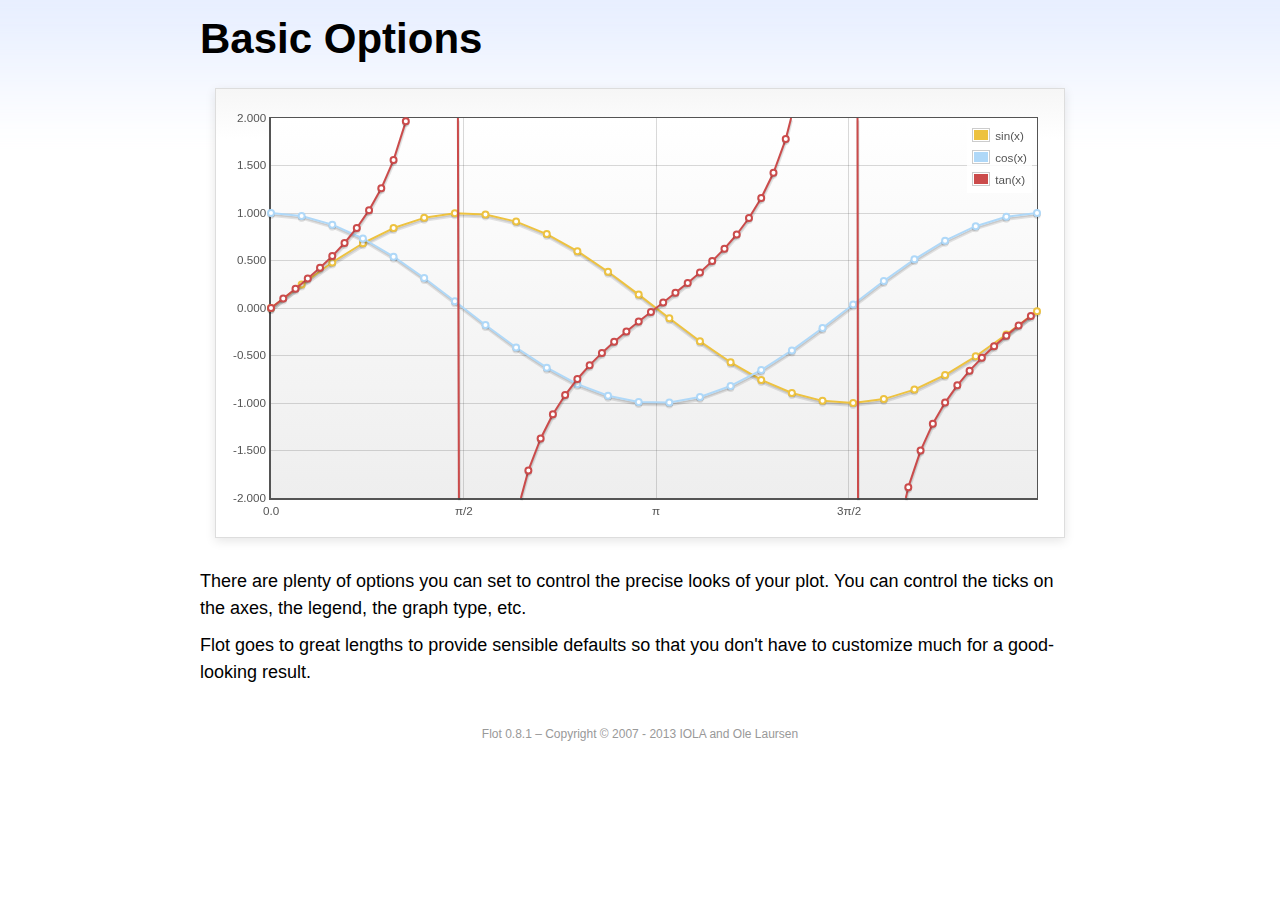
<file: admin/view/javascript/jquery/flot/examples/basic-options/index.html>
<!DOCTYPE html PUBLIC "-//W3C//DTD HTML 4.01//EN" "http://www.w3.org/TR/html4/strict.dtd">
<html>
<head>
	<meta http-equiv="Content-Type" content="text/html; charset=utf-8">
	<title>Flot Examples: Basic Options</title>
	<link href="../examples.css" rel="stylesheet" type="text/css">
	<!--[if lte IE 8]><script language="javascript" type="text/javascript" src="../../excanvas.min.js"></script><![endif]-->
	<script language="javascript" type="text/javascript" src="../../jquery.js"></script>
	<script language="javascript" type="text/javascript" src="../../jquery.flot.js"></script>
	<script type="text/javascript">

	$(function () {

		var d1 = [];
		for (var i = 0; i < Math.PI * 2; i += 0.25) {
			d1.push([i, Math.sin(i)]);
		}

		var d2 = [];
		for (var i = 0; i < Math.PI * 2; i += 0.25) {
			d2.push([i, Math.cos(i)]);
		}

		var d3 = [];
		for (var i = 0; i < Math.PI * 2; i += 0.1) {
			d3.push([i, Math.tan(i)]);
		}

		$.plot("#placeholder", [
			{ label: "sin(x)", data: d1 },
			{ label: "cos(x)", data: d2 },
			{ label: "tan(x)", data: d3 }
		], {
			series: {
				lines: { show: true },
				points: { show: true }
			},
			xaxis: {
				ticks: [
					0, [ Math.PI/2, "\u03c0/2" ], [ Math.PI, "\u03c0" ],
					[ Math.PI * 3/2, "3\u03c0/2" ], [ Math.PI * 2, "2\u03c0" ]
				]
			},
			yaxis: {
				ticks: 10,
				min: -2,
				max: 2,
				tickDecimals: 3
			},
			grid: {
				backgroundColor: { colors: [ "#fff", "#eee" ] },
				borderWidth: {
					top: 1,
					right: 1,
					bottom: 2,
					left: 2
				}
			}
		});

		// Add the Flot version string to the footer

		$("#footer").prepend("Flot " + $.plot.version + " &ndash; ");
	});

	</script>
</head>
<body>

	<div id="header">
		<h2>Basic Options</h2>
	</div>

	<div id="content">

		<div class="demo-container">
			<div id="placeholder" class="demo-placeholder"></div>
		</div>

		<p>There are plenty of options you can set to control the precise looks of your plot. You can control the ticks on the axes, the legend, the graph type, etc.</p>

		<p>Flot goes to great lengths to provide sensible defaults so that you don't have to customize much for a good-looking result.</p>

	</div>

	<div id="footer">
		Copyright &copy; 2007 - 2013 IOLA and Ole Laursen
	</div>

</body>
</html>
</file>
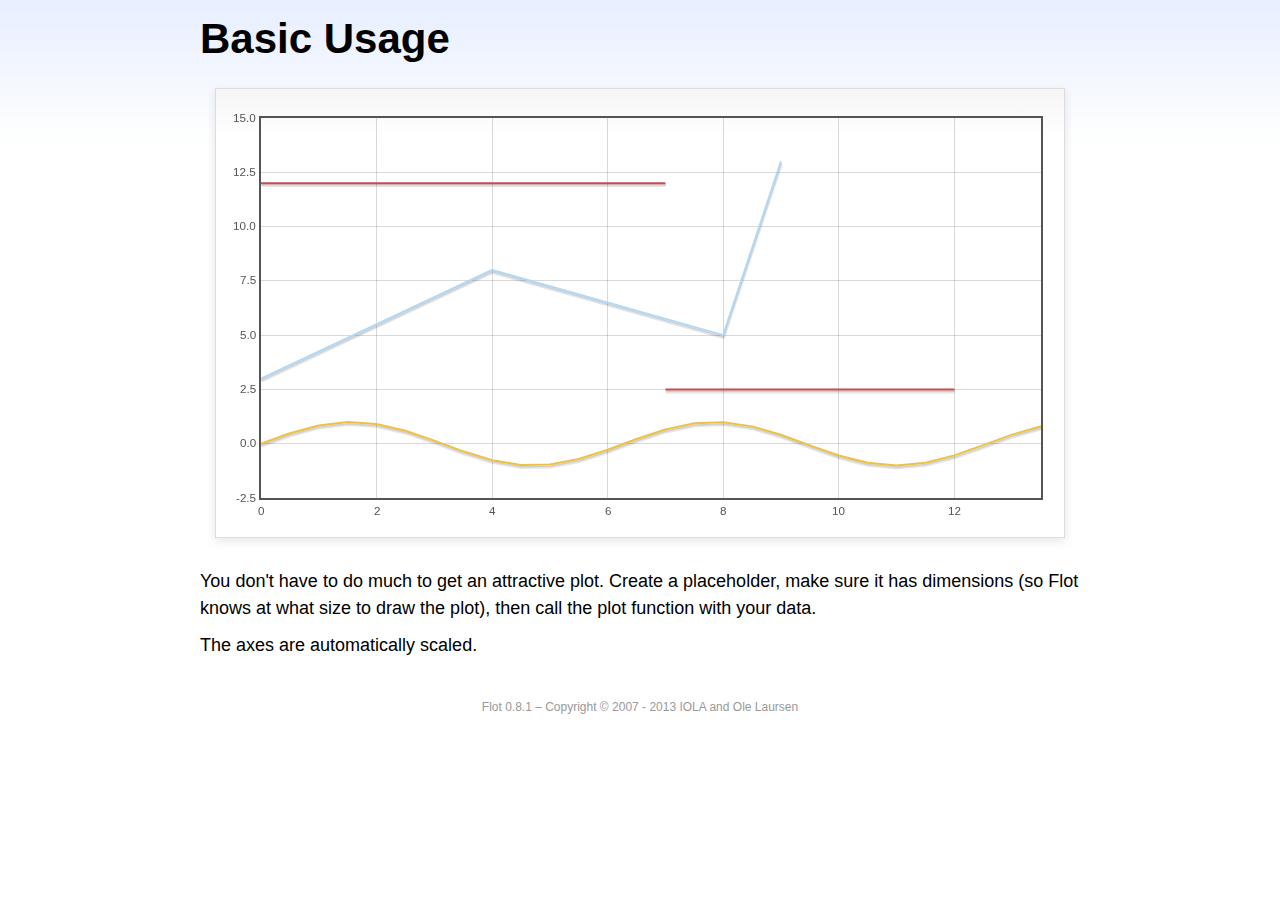
<file: admin/view/javascript/jquery/flot/examples/basic-usage/index.html>
<!DOCTYPE html PUBLIC "-//W3C//DTD HTML 4.01//EN" "http://www.w3.org/TR/html4/strict.dtd">
<html>
<head>
	<meta http-equiv="Content-Type" content="text/html; charset=utf-8">
	<title>Flot Examples: Basic Usage</title>
	<link href="../examples.css" rel="stylesheet" type="text/css">
	<!--[if lte IE 8]><script language="javascript" type="text/javascript" src="../../excanvas.min.js"></script><![endif]-->
	<script language="javascript" type="text/javascript" src="../../jquery.js"></script>
	<script language="javascript" type="text/javascript" src="../../jquery.flot.js"></script>
	<script type="text/javascript">

	$(function() {

		var d1 = [];
		for (var i = 0; i < 14; i += 0.5) {
			d1.push([i, Math.sin(i)]);
		}

		var d2 = [[0, 3], [4, 8], [8, 5], [9, 13]];

		// A null signifies separate line segments

		var d3 = [[0, 12], [7, 12], null, [7, 2.5], [12, 2.5]];

		$.plot("#placeholder", [ d1, d2, d3 ]);

		// Add the Flot version string to the footer

		$("#footer").prepend("Flot " + $.plot.version + " &ndash; ");
	});

	</script>
</head>
<body>

	<div id="header">
		<h2>Basic Usage</h2>
	</div>

	<div id="content">

		<div class="demo-container">
			<div id="placeholder" class="demo-placeholder"></div>
		</div>

		<p>You don't have to do much to get an attractive plot.  Create a placeholder, make sure it has dimensions (so Flot knows at what size to draw the plot), then call the plot function with your data.</p>

		<p>The axes are automatically scaled.</p>

	</div>

	<div id="footer">
		Copyright &copy; 2007 - 2013 IOLA and Ole Laursen
	</div>

</body>
</html>
</file>
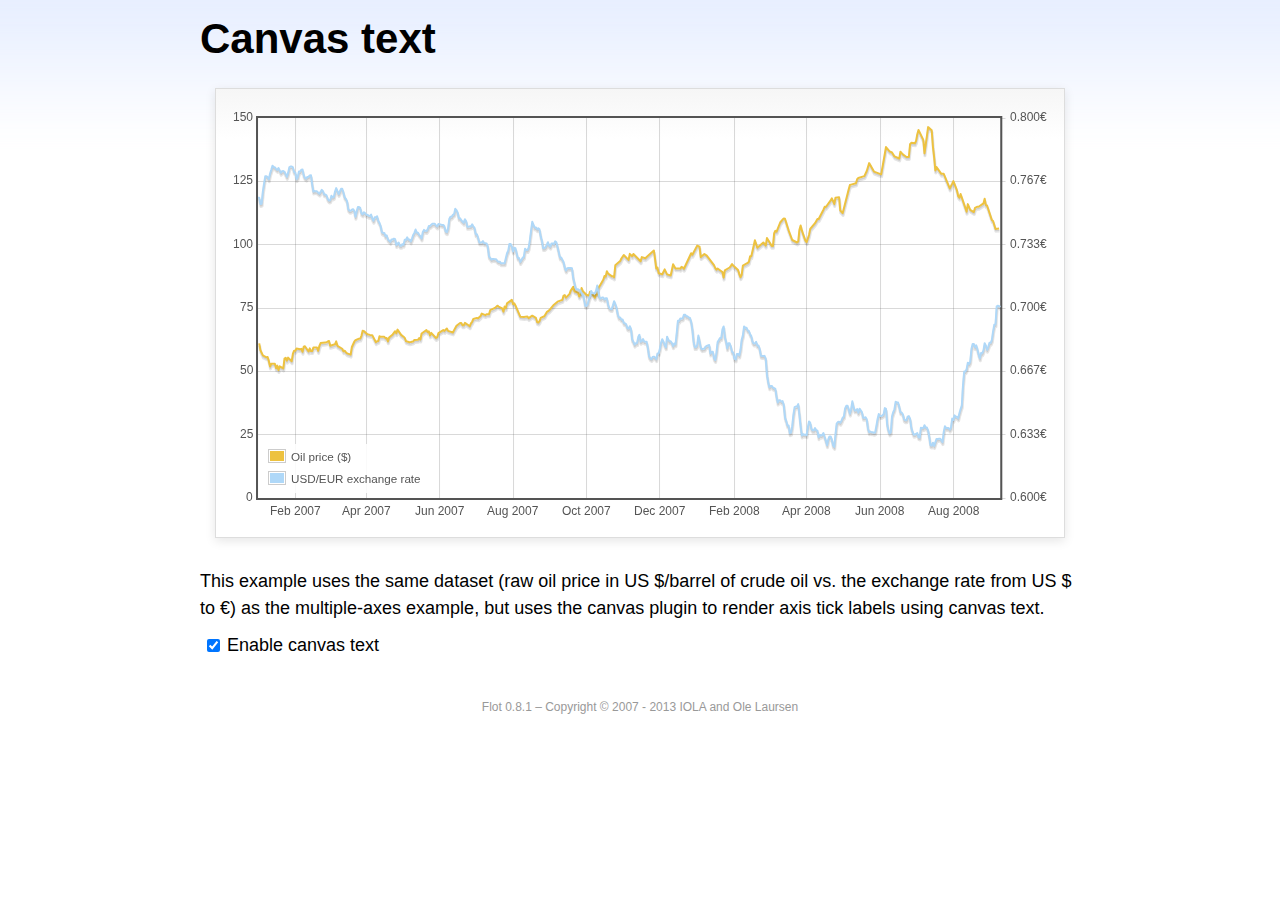
<file: admin/view/javascript/jquery/flot/examples/canvas/index.html>
<!DOCTYPE html PUBLIC "-//W3C//DTD HTML 4.01//EN" "http://www.w3.org/TR/html4/strict.dtd">
<html>
<head>
	<meta http-equiv="Content-Type" content="text/html; charset=utf-8">
	<title>Flot Examples: Canvas text</title>
	<link href="../examples.css" rel="stylesheet" type="text/css">
	<!--[if lte IE 8]><script language="javascript" type="text/javascript" src="../../excanvas.min.js"></script><![endif]-->
	<script language="javascript" type="text/javascript" src="../../jquery.js"></script>
	<script language="javascript" type="text/javascript" src="../../jquery.flot.js"></script>
	<script language="javascript" type="text/javascript" src="../../jquery.flot.time.js"></script>
	<script language="javascript" type="text/javascript" src="../../jquery.flot.canvas.js"></script>
	<script type="text/javascript">

	$(function() {

		var oilPrices = [[1167692400000,61.05], [1167778800000,58.32], [1167865200000,57.35], [1167951600000,56.31], [1168210800000,55.55], [1168297200000,55.64], [1168383600000,54.02], [1168470000000,51.88], [1168556400000,52.99], [1168815600000,52.99], [1168902000000,51.21], [1168988400000,52.24], [1169074800000,50.48], [1169161200000,51.99], [1169420400000,51.13], [1169506800000,55.04], [1169593200000,55.37], [1169679600000,54.23], [1169766000000,55.42], [1170025200000,54.01], [1170111600000,56.97], [1170198000000,58.14], [1170284400000,58.14], [1170370800000,59.02], [1170630000000,58.74], [1170716400000,58.88], [1170802800000,57.71], [1170889200000,59.71], [1170975600000,59.89], [1171234800000,57.81], [1171321200000,59.06], [1171407600000,58.00], [1171494000000,57.99], [1171580400000,59.39], [1171839600000,59.39], [1171926000000,58.07], [1172012400000,60.07], [1172098800000,61.14], [1172444400000,61.39], [1172530800000,61.46], [1172617200000,61.79], [1172703600000,62.00], [1172790000000,60.07], [1173135600000,60.69], [1173222000000,61.82], [1173308400000,60.05], [1173654000000,58.91], [1173740400000,57.93], [1173826800000,58.16], [1173913200000,57.55], [1173999600000,57.11], [1174258800000,56.59], [1174345200000,59.61], [1174518000000,61.69], [1174604400000,62.28], [1174860000000,62.91], [1174946400000,62.93], [1175032800000,64.03], [1175119200000,66.03], [1175205600000,65.87], [1175464800000,64.64], [1175637600000,64.38], [1175724000000,64.28], [1175810400000,64.28], [1176069600000,61.51], [1176156000000,61.89], [1176242400000,62.01], [1176328800000,63.85], [1176415200000,63.63], [1176674400000,63.61], [1176760800000,63.10], [1176847200000,63.13], [1176933600000,61.83], [1177020000000,63.38], [1177279200000,64.58], [1177452000000,65.84], [1177538400000,65.06], [1177624800000,66.46], [1177884000000,64.40], [1178056800000,63.68], [1178143200000,63.19], [1178229600000,61.93], [1178488800000,61.47], [1178575200000,61.55], [1178748000000,61.81], [1178834400000,62.37], [1179093600000,62.46], [1179180000000,63.17], [1179266400000,62.55], [1179352800000,64.94], [1179698400000,66.27], [1179784800000,65.50], [1179871200000,65.77], [1179957600000,64.18], [1180044000000,65.20], [1180389600000,63.15], [1180476000000,63.49], [1180562400000,65.08], [1180908000000,66.30], [1180994400000,65.96], [1181167200000,66.93], [1181253600000,65.98], [1181599200000,65.35], [1181685600000,66.26], [1181858400000,68.00], [1182117600000,69.09], [1182204000000,69.10], [1182290400000,68.19], [1182376800000,68.19], [1182463200000,69.14], [1182722400000,68.19], [1182808800000,67.77], [1182895200000,68.97], [1182981600000,69.57], [1183068000000,70.68], [1183327200000,71.09], [1183413600000,70.92], [1183586400000,71.81], [1183672800000,72.81], [1183932000000,72.19], [1184018400000,72.56], [1184191200000,72.50], [1184277600000,74.15], [1184623200000,75.05], [1184796000000,75.92], [1184882400000,75.57], [1185141600000,74.89], [1185228000000,73.56], [1185314400000,75.57], [1185400800000,74.95], [1185487200000,76.83], [1185832800000,78.21], [1185919200000,76.53], [1186005600000,76.86], [1186092000000,76.00], [1186437600000,71.59], [1186696800000,71.47], [1186956000000,71.62], [1187042400000,71.00], [1187301600000,71.98], [1187560800000,71.12], [1187647200000,69.47], [1187733600000,69.26], [1187820000000,69.83], [1187906400000,71.09], [1188165600000,71.73], [1188338400000,73.36], [1188511200000,74.04], [1188856800000,76.30], [1189116000000,77.49], [1189461600000,78.23], [1189548000000,79.91], [1189634400000,80.09], [1189720800000,79.10], [1189980000000,80.57], [1190066400000,81.93], [1190239200000,83.32], [1190325600000,81.62], [1190584800000,80.95], [1190671200000,79.53], [1190757600000,80.30], [1190844000000,82.88], [1190930400000,81.66], [1191189600000,80.24], [1191276000000,80.05], [1191362400000,79.94], [1191448800000,81.44], [1191535200000,81.22], [1191794400000,79.02], [1191880800000,80.26], [1191967200000,80.30], [1192053600000,83.08], [1192140000000,83.69], [1192399200000,86.13], [1192485600000,87.61], [1192572000000,87.40], [1192658400000,89.47], [1192744800000,88.60], [1193004000000,87.56], [1193090400000,87.56], [1193176800000,87.10], [1193263200000,91.86], [1193612400000,93.53], [1193698800000,94.53], [1193871600000,95.93], [1194217200000,93.98], [1194303600000,96.37], [1194476400000,95.46], [1194562800000,96.32], [1195081200000,93.43], [1195167600000,95.10], [1195426800000,94.64], [1195513200000,95.10], [1196031600000,97.70], [1196118000000,94.42], [1196204400000,90.62], [1196290800000,91.01], [1196377200000,88.71], [1196636400000,88.32], [1196809200000,90.23], [1196982000000,88.28], [1197241200000,87.86], [1197327600000,90.02], [1197414000000,92.25], [1197586800000,90.63], [1197846000000,90.63], [1197932400000,90.49], [1198018800000,91.24], [1198105200000,91.06], [1198191600000,90.49], [1198710000000,96.62], [1198796400000,96.00], [1199142000000,99.62], [1199314800000,99.18], [1199401200000,95.09], [1199660400000,96.33], [1199833200000,95.67], [1200351600000,91.90], [1200438000000,90.84], [1200524400000,90.13], [1200610800000,90.57], [1200956400000,89.21], [1201042800000,86.99], [1201129200000,89.85], [1201474800000,90.99], [1201561200000,91.64], [1201647600000,92.33], [1201734000000,91.75], [1202079600000,90.02], [1202166000000,88.41], [1202252400000,87.14], [1202338800000,88.11], [1202425200000,91.77], [1202770800000,92.78], [1202857200000,93.27], [1202943600000,95.46], [1203030000000,95.46], [1203289200000,101.74], [1203462000000,98.81], [1203894000000,100.88], [1204066800000,99.64], [1204153200000,102.59], [1204239600000,101.84], [1204498800000,99.52], [1204585200000,99.52], [1204671600000,104.52], [1204758000000,105.47], [1204844400000,105.15], [1205103600000,108.75], [1205276400000,109.92], [1205362800000,110.33], [1205449200000,110.21], [1205708400000,105.68], [1205967600000,101.84], [1206313200000,100.86], [1206399600000,101.22], [1206486000000,105.90], [1206572400000,107.58], [1206658800000,105.62], [1206914400000,101.58], [1207000800000,100.98], [1207173600000,103.83], [1207260000000,106.23], [1207605600000,108.50], [1207778400000,110.11], [1207864800000,110.14], [1208210400000,113.79], [1208296800000,114.93], [1208383200000,114.86], [1208728800000,117.48], [1208815200000,118.30], [1208988000000,116.06], [1209074400000,118.52], [1209333600000,118.75], [1209420000000,113.46], [1209592800000,112.52], [1210024800000,121.84], [1210111200000,123.53], [1210197600000,123.69], [1210543200000,124.23], [1210629600000,125.80], [1210716000000,126.29], [1211148000000,127.05], [1211320800000,129.07], [1211493600000,132.19], [1211839200000,128.85], [1212357600000,127.76], [1212703200000,138.54], [1212962400000,136.80], [1213135200000,136.38], [1213308000000,134.86], [1213653600000,134.01], [1213740000000,136.68], [1213912800000,135.65], [1214172000000,134.62], [1214258400000,134.62], [1214344800000,134.62], [1214431200000,139.64], [1214517600000,140.21], [1214776800000,140.00], [1214863200000,140.97], [1214949600000,143.57], [1215036000000,145.29], [1215381600000,141.37], [1215468000000,136.04], [1215727200000,146.40], [1215986400000,145.18], [1216072800000,138.74], [1216159200000,134.60], [1216245600000,129.29], [1216332000000,130.65], [1216677600000,127.95], [1216850400000,127.95], [1217282400000,122.19], [1217455200000,124.08], [1217541600000,125.10], [1217800800000,121.41], [1217887200000,119.17], [1217973600000,118.58], [1218060000000,120.02], [1218405600000,114.45], [1218492000000,113.01], [1218578400000,116.00], [1218751200000,113.77], [1219010400000,112.87], [1219096800000,114.53], [1219269600000,114.98], [1219356000000,114.98], [1219701600000,116.27], [1219788000000,118.15], [1219874400000,115.59], [1219960800000,115.46], [1220306400000,109.71], [1220392800000,109.35], [1220565600000,106.23], [1220824800000,106.34]];

		var exchangeRates = [[1167606000000,0.7580], [1167692400000,0.7580], [1167778800000,0.75470], [1167865200000,0.75490], [1167951600000,0.76130], [1168038000000,0.76550], [1168124400000,0.76930], [1168210800000,0.76940], [1168297200000,0.76880], [1168383600000,0.76780], [1168470000000,0.77080], [1168556400000,0.77270], [1168642800000,0.77490], [1168729200000,0.77410], [1168815600000,0.77410], [1168902000000,0.77320], [1168988400000,0.77270], [1169074800000,0.77370], [1169161200000,0.77240], [1169247600000,0.77120], [1169334000000,0.7720], [1169420400000,0.77210], [1169506800000,0.77170], [1169593200000,0.77040], [1169679600000,0.7690], [1169766000000,0.77110], [1169852400000,0.7740], [1169938800000,0.77450], [1170025200000,0.77450], [1170111600000,0.7740], [1170198000000,0.77160], [1170284400000,0.77130], [1170370800000,0.76780], [1170457200000,0.76880], [1170543600000,0.77180], [1170630000000,0.77180], [1170716400000,0.77280], [1170802800000,0.77290], [1170889200000,0.76980], [1170975600000,0.76850], [1171062000000,0.76810], [1171148400000,0.7690], [1171234800000,0.7690], [1171321200000,0.76980], [1171407600000,0.76990], [1171494000000,0.76510], [1171580400000,0.76130], [1171666800000,0.76160], [1171753200000,0.76140], [1171839600000,0.76140], [1171926000000,0.76070], [1172012400000,0.76020], [1172098800000,0.76110], [1172185200000,0.76220], [1172271600000,0.76150], [1172358000000,0.75980], [1172444400000,0.75980], [1172530800000,0.75920], [1172617200000,0.75730], [1172703600000,0.75660], [1172790000000,0.75670], [1172876400000,0.75910], [1172962800000,0.75820], [1173049200000,0.75850], [1173135600000,0.76130], [1173222000000,0.76310], [1173308400000,0.76150], [1173394800000,0.760], [1173481200000,0.76130], [1173567600000,0.76270], [1173654000000,0.76270], [1173740400000,0.76080], [1173826800000,0.75830], [1173913200000,0.75750], [1173999600000,0.75620], [1174086000000,0.7520], [1174172400000,0.75120], [1174258800000,0.75120], [1174345200000,0.75170], [1174431600000,0.7520], [1174518000000,0.75110], [1174604400000,0.7480], [1174690800000,0.75090], [1174777200000,0.75310], [1174860000000,0.75310], [1174946400000,0.75270], [1175032800000,0.74980], [1175119200000,0.74930], [1175205600000,0.75040], [1175292000000,0.750], [1175378400000,0.74910], [1175464800000,0.74910], [1175551200000,0.74850], [1175637600000,0.74840], [1175724000000,0.74920], [1175810400000,0.74710], [1175896800000,0.74590], [1175983200000,0.74770], [1176069600000,0.74770], [1176156000000,0.74830], [1176242400000,0.74580], [1176328800000,0.74480], [1176415200000,0.7430], [1176501600000,0.73990], [1176588000000,0.73950], [1176674400000,0.73950], [1176760800000,0.73780], [1176847200000,0.73820], [1176933600000,0.73620], [1177020000000,0.73550], [1177106400000,0.73480], [1177192800000,0.73610], [1177279200000,0.73610], [1177365600000,0.73650], [1177452000000,0.73620], [1177538400000,0.73310], [1177624800000,0.73390], [1177711200000,0.73440], [1177797600000,0.73270], [1177884000000,0.73270], [1177970400000,0.73360], [1178056800000,0.73330], [1178143200000,0.73590], [1178229600000,0.73590], [1178316000000,0.73720], [1178402400000,0.7360], [1178488800000,0.7360], [1178575200000,0.7350], [1178661600000,0.73650], [1178748000000,0.73840], [1178834400000,0.73950], [1178920800000,0.74130], [1179007200000,0.73970], [1179093600000,0.73960], [1179180000000,0.73850], [1179266400000,0.73780], [1179352800000,0.73660], [1179439200000,0.740], [1179525600000,0.74110], [1179612000000,0.74060], [1179698400000,0.74050], [1179784800000,0.74140], [1179871200000,0.74310], [1179957600000,0.74310], [1180044000000,0.74380], [1180130400000,0.74430], [1180216800000,0.74430], [1180303200000,0.74430], [1180389600000,0.74340], [1180476000000,0.74290], [1180562400000,0.74420], [1180648800000,0.7440], [1180735200000,0.74390], [1180821600000,0.74370], [1180908000000,0.74370], [1180994400000,0.74290], [1181080800000,0.74030], [1181167200000,0.73990], [1181253600000,0.74180], [1181340000000,0.74680], [1181426400000,0.7480], [1181512800000,0.7480], [1181599200000,0.7490], [1181685600000,0.74940], [1181772000000,0.75220], [1181858400000,0.75150], [1181944800000,0.75020], [1182031200000,0.74720], [1182117600000,0.74720], [1182204000000,0.74620], [1182290400000,0.74550], [1182376800000,0.74490], [1182463200000,0.74670], [1182549600000,0.74580], [1182636000000,0.74270], [1182722400000,0.74270], [1182808800000,0.7430], [1182895200000,0.74290], [1182981600000,0.7440], [1183068000000,0.7430], [1183154400000,0.74220], [1183240800000,0.73880], [1183327200000,0.73880], [1183413600000,0.73690], [1183500000000,0.73450], [1183586400000,0.73450], [1183672800000,0.73450], [1183759200000,0.73520], [1183845600000,0.73410], [1183932000000,0.73410], [1184018400000,0.7340], [1184104800000,0.73240], [1184191200000,0.72720], [1184277600000,0.72640], [1184364000000,0.72550], [1184450400000,0.72580], [1184536800000,0.72580], [1184623200000,0.72560], [1184709600000,0.72570], [1184796000000,0.72470], [1184882400000,0.72430], [1184968800000,0.72440], [1185055200000,0.72350], [1185141600000,0.72350], [1185228000000,0.72350], [1185314400000,0.72350], [1185400800000,0.72620], [1185487200000,0.72880], [1185573600000,0.73010], [1185660000000,0.73370], [1185746400000,0.73370], [1185832800000,0.73240], [1185919200000,0.72970], [1186005600000,0.73170], [1186092000000,0.73150], [1186178400000,0.72880], [1186264800000,0.72630], [1186351200000,0.72630], [1186437600000,0.72420], [1186524000000,0.72530], [1186610400000,0.72640], [1186696800000,0.7270], [1186783200000,0.73120], [1186869600000,0.73050], [1186956000000,0.73050], [1187042400000,0.73180], [1187128800000,0.73580], [1187215200000,0.74090], [1187301600000,0.74540], [1187388000000,0.74370], [1187474400000,0.74240], [1187560800000,0.74240], [1187647200000,0.74150], [1187733600000,0.74190], [1187820000000,0.74140], [1187906400000,0.73770], [1187992800000,0.73550], [1188079200000,0.73150], [1188165600000,0.73150], [1188252000000,0.7320], [1188338400000,0.73320], [1188424800000,0.73460], [1188511200000,0.73280], [1188597600000,0.73230], [1188684000000,0.7340], [1188770400000,0.7340], [1188856800000,0.73360], [1188943200000,0.73510], [1189029600000,0.73460], [1189116000000,0.73210], [1189202400000,0.72940], [1189288800000,0.72660], [1189375200000,0.72660], [1189461600000,0.72540], [1189548000000,0.72420], [1189634400000,0.72130], [1189720800000,0.71970], [1189807200000,0.72090], [1189893600000,0.7210], [1189980000000,0.7210], [1190066400000,0.7210], [1190152800000,0.72090], [1190239200000,0.71590], [1190325600000,0.71330], [1190412000000,0.71050], [1190498400000,0.70990], [1190584800000,0.70990], [1190671200000,0.70930], [1190757600000,0.70930], [1190844000000,0.70760], [1190930400000,0.7070], [1191016800000,0.70490], [1191103200000,0.70120], [1191189600000,0.70110], [1191276000000,0.70190], [1191362400000,0.70460], [1191448800000,0.70630], [1191535200000,0.70890], [1191621600000,0.70770], [1191708000000,0.70770], [1191794400000,0.70770], [1191880800000,0.70910], [1191967200000,0.71180], [1192053600000,0.70790], [1192140000000,0.70530], [1192226400000,0.7050], [1192312800000,0.70550], [1192399200000,0.70550], [1192485600000,0.70450], [1192572000000,0.70510], [1192658400000,0.70510], [1192744800000,0.70170], [1192831200000,0.70], [1192917600000,0.69950], [1193004000000,0.69940], [1193090400000,0.70140], [1193176800000,0.70360], [1193263200000,0.70210], [1193349600000,0.70020], [1193436000000,0.69670], [1193522400000,0.6950], [1193612400000,0.6950], [1193698800000,0.69390], [1193785200000,0.6940], [1193871600000,0.69220], [1193958000000,0.69190], [1194044400000,0.69140], [1194130800000,0.68940], [1194217200000,0.68910], [1194303600000,0.69040], [1194390000000,0.6890], [1194476400000,0.68340], [1194562800000,0.68230], [1194649200000,0.68070], [1194735600000,0.68150], [1194822000000,0.68150], [1194908400000,0.68470], [1194994800000,0.68590], [1195081200000,0.68220], [1195167600000,0.68270], [1195254000000,0.68370], [1195340400000,0.68230], [1195426800000,0.68220], [1195513200000,0.68220], [1195599600000,0.67920], [1195686000000,0.67460], [1195772400000,0.67350], [1195858800000,0.67310], [1195945200000,0.67420], [1196031600000,0.67440], [1196118000000,0.67390], [1196204400000,0.67310], [1196290800000,0.67610], [1196377200000,0.67610], [1196463600000,0.67850], [1196550000000,0.68180], [1196636400000,0.68360], [1196722800000,0.68230], [1196809200000,0.68050], [1196895600000,0.67930], [1196982000000,0.68490], [1197068400000,0.68330], [1197154800000,0.68250], [1197241200000,0.68250], [1197327600000,0.68160], [1197414000000,0.67990], [1197500400000,0.68130], [1197586800000,0.68090], [1197673200000,0.68680], [1197759600000,0.69330], [1197846000000,0.69330], [1197932400000,0.69450], [1198018800000,0.69440], [1198105200000,0.69460], [1198191600000,0.69640], [1198278000000,0.69650], [1198364400000,0.69560], [1198450800000,0.69560], [1198537200000,0.6950], [1198623600000,0.69480], [1198710000000,0.69280], [1198796400000,0.68870], [1198882800000,0.68240], [1198969200000,0.67940], [1199055600000,0.67940], [1199142000000,0.68030], [1199228400000,0.68550], [1199314800000,0.68240], [1199401200000,0.67910], [1199487600000,0.67830], [1199574000000,0.67850], [1199660400000,0.67850], [1199746800000,0.67970], [1199833200000,0.680], [1199919600000,0.68030], [1200006000000,0.68050], [1200092400000,0.6760], [1200178800000,0.6770], [1200265200000,0.6770], [1200351600000,0.67360], [1200438000000,0.67260], [1200524400000,0.67640], [1200610800000,0.68210], [1200697200000,0.68310], [1200783600000,0.68420], [1200870000000,0.68420], [1200956400000,0.68870], [1201042800000,0.69030], [1201129200000,0.68480], [1201215600000,0.68240], [1201302000000,0.67880], [1201388400000,0.68140], [1201474800000,0.68140], [1201561200000,0.67970], [1201647600000,0.67690], [1201734000000,0.67650], [1201820400000,0.67330], [1201906800000,0.67290], [1201993200000,0.67580], [1202079600000,0.67580], [1202166000000,0.6750], [1202252400000,0.6780], [1202338800000,0.68330], [1202425200000,0.68560], [1202511600000,0.69030], [1202598000000,0.68960], [1202684400000,0.68960], [1202770800000,0.68820], [1202857200000,0.68790], [1202943600000,0.68620], [1203030000000,0.68520], [1203116400000,0.68230], [1203202800000,0.68130], [1203289200000,0.68130], [1203375600000,0.68220], [1203462000000,0.68020], [1203548400000,0.68020], [1203634800000,0.67840], [1203721200000,0.67480], [1203807600000,0.67470], [1203894000000,0.67470], [1203980400000,0.67480], [1204066800000,0.67330], [1204153200000,0.6650], [1204239600000,0.66110], [1204326000000,0.65830], [1204412400000,0.6590], [1204498800000,0.6590], [1204585200000,0.65810], [1204671600000,0.65780], [1204758000000,0.65740], [1204844400000,0.65320], [1204930800000,0.65020], [1205017200000,0.65140], [1205103600000,0.65140], [1205190000000,0.65070], [1205276400000,0.6510], [1205362800000,0.64890], [1205449200000,0.64240], [1205535600000,0.64060], [1205622000000,0.63820], [1205708400000,0.63820], [1205794800000,0.63410], [1205881200000,0.63440], [1205967600000,0.63780], [1206054000000,0.64390], [1206140400000,0.64780], [1206226800000,0.64810], [1206313200000,0.64810], [1206399600000,0.64940], [1206486000000,0.64380], [1206572400000,0.63770], [1206658800000,0.63290], [1206745200000,0.63360], [1206831600000,0.63330], [1206914400000,0.63330], [1207000800000,0.6330], [1207087200000,0.63710], [1207173600000,0.64030], [1207260000000,0.63960], [1207346400000,0.63640], [1207432800000,0.63560], [1207519200000,0.63560], [1207605600000,0.63680], [1207692000000,0.63570], [1207778400000,0.63540], [1207864800000,0.6320], [1207951200000,0.63320], [1208037600000,0.63280], [1208124000000,0.63310], [1208210400000,0.63420], [1208296800000,0.63210], [1208383200000,0.63020], [1208469600000,0.62780], [1208556000000,0.63080], [1208642400000,0.63240], [1208728800000,0.63240], [1208815200000,0.63070], [1208901600000,0.62770], [1208988000000,0.62690], [1209074400000,0.63350], [1209160800000,0.63920], [1209247200000,0.640], [1209333600000,0.64010], [1209420000000,0.63960], [1209506400000,0.64070], [1209592800000,0.64230], [1209679200000,0.64290], [1209765600000,0.64720], [1209852000000,0.64850], [1209938400000,0.64860], [1210024800000,0.64670], [1210111200000,0.64440], [1210197600000,0.64670], [1210284000000,0.65090], [1210370400000,0.64780], [1210456800000,0.64610], [1210543200000,0.64610], [1210629600000,0.64680], [1210716000000,0.64490], [1210802400000,0.6470], [1210888800000,0.64610], [1210975200000,0.64520], [1211061600000,0.64220], [1211148000000,0.64220], [1211234400000,0.64250], [1211320800000,0.64140], [1211407200000,0.63660], [1211493600000,0.63460], [1211580000000,0.6350], [1211666400000,0.63460], [1211752800000,0.63460], [1211839200000,0.63430], [1211925600000,0.63460], [1212012000000,0.63790], [1212098400000,0.64160], [1212184800000,0.64420], [1212271200000,0.64310], [1212357600000,0.64310], [1212444000000,0.64350], [1212530400000,0.6440], [1212616800000,0.64730], [1212703200000,0.64690], [1212789600000,0.63860], [1212876000000,0.63560], [1212962400000,0.6340], [1213048800000,0.63460], [1213135200000,0.6430], [1213221600000,0.64520], [1213308000000,0.64670], [1213394400000,0.65060], [1213480800000,0.65040], [1213567200000,0.65030], [1213653600000,0.64810], [1213740000000,0.64510], [1213826400000,0.6450], [1213912800000,0.64410], [1213999200000,0.64140], [1214085600000,0.64090], [1214172000000,0.64090], [1214258400000,0.64280], [1214344800000,0.64310], [1214431200000,0.64180], [1214517600000,0.63710], [1214604000000,0.63490], [1214690400000,0.63330], [1214776800000,0.63340], [1214863200000,0.63380], [1214949600000,0.63420], [1215036000000,0.6320], [1215122400000,0.63180], [1215208800000,0.6370], [1215295200000,0.63680], [1215381600000,0.63680], [1215468000000,0.63830], [1215554400000,0.63710], [1215640800000,0.63710], [1215727200000,0.63550], [1215813600000,0.6320], [1215900000000,0.62770], [1215986400000,0.62760], [1216072800000,0.62910], [1216159200000,0.62740], [1216245600000,0.62930], [1216332000000,0.63110], [1216418400000,0.6310], [1216504800000,0.63120], [1216591200000,0.63120], [1216677600000,0.63040], [1216764000000,0.62940], [1216850400000,0.63480], [1216936800000,0.63780], [1217023200000,0.63680], [1217109600000,0.63680], [1217196000000,0.63680], [1217282400000,0.6360], [1217368800000,0.6370], [1217455200000,0.64180], [1217541600000,0.64110], [1217628000000,0.64350], [1217714400000,0.64270], [1217800800000,0.64270], [1217887200000,0.64190], [1217973600000,0.64460], [1218060000000,0.64680], [1218146400000,0.64870], [1218232800000,0.65940], [1218319200000,0.66660], [1218405600000,0.66660], [1218492000000,0.66780], [1218578400000,0.67120], [1218664800000,0.67050], [1218751200000,0.67180], [1218837600000,0.67840], [1218924000000,0.68110], [1219010400000,0.68110], [1219096800000,0.67940], [1219183200000,0.68040], [1219269600000,0.67810], [1219356000000,0.67560], [1219442400000,0.67350], [1219528800000,0.67630], [1219615200000,0.67620], [1219701600000,0.67770], [1219788000000,0.68150], [1219874400000,0.68020], [1219960800000,0.6780], [1220047200000,0.67960], [1220133600000,0.68170], [1220220000000,0.68170], [1220306400000,0.68320], [1220392800000,0.68770], [1220479200000,0.69120], [1220565600000,0.69140], [1220652000000,0.70090], [1220738400000,0.70120], [1220824800000,0.7010], [1220911200000,0.70050]];

		var data = [
			{ data: oilPrices, label: "Oil price ($)" },
			{ data: exchangeRates, label: "USD/EUR exchange rate", yaxis: 2 }
		];

		var options = {
			canvas: true,
			xaxes: [ { mode: "time" } ],
			yaxes: [ { min: 0 }, {
				position: "right",
				alignTicksWithAxis: 1,
				tickFormatter: function(value, axis) {
					return value.toFixed(axis.tickDecimals) + "€";
				}
			} ],
			legend: { position: "sw" }
		}

		$.plot("#placeholder", data, options);

		$("input").change(function () {
			options.canvas = $(this).is(":checked");
			$.plot("#placeholder", data, options);
		});

		// Add the Flot version string to the footer

		$("#footer").prepend("Flot " + $.plot.version + " &ndash; ");
	});

	</script>
</head>
<body>

	<div id="header">
		<h2>Canvas text</h2>
	</div>

	<div id="content">

		<div class="demo-container">
			<div id="placeholder" class="demo-placeholder"></div>
		</div>

		<p>This example uses the same dataset (raw oil price in US $/barrel of crude oil vs. the exchange rate from US $ to €) as the multiple-axes example, but uses the canvas plugin to render axis tick labels using canvas text.</p>

		<p><input type="checkbox" checked="checked">Enable canvas text</input></p>

	</div>

	<div id="footer">
		Copyright &copy; 2007 - 2013 IOLA and Ole Laursen
	</div>

</body>
</html>
</file>
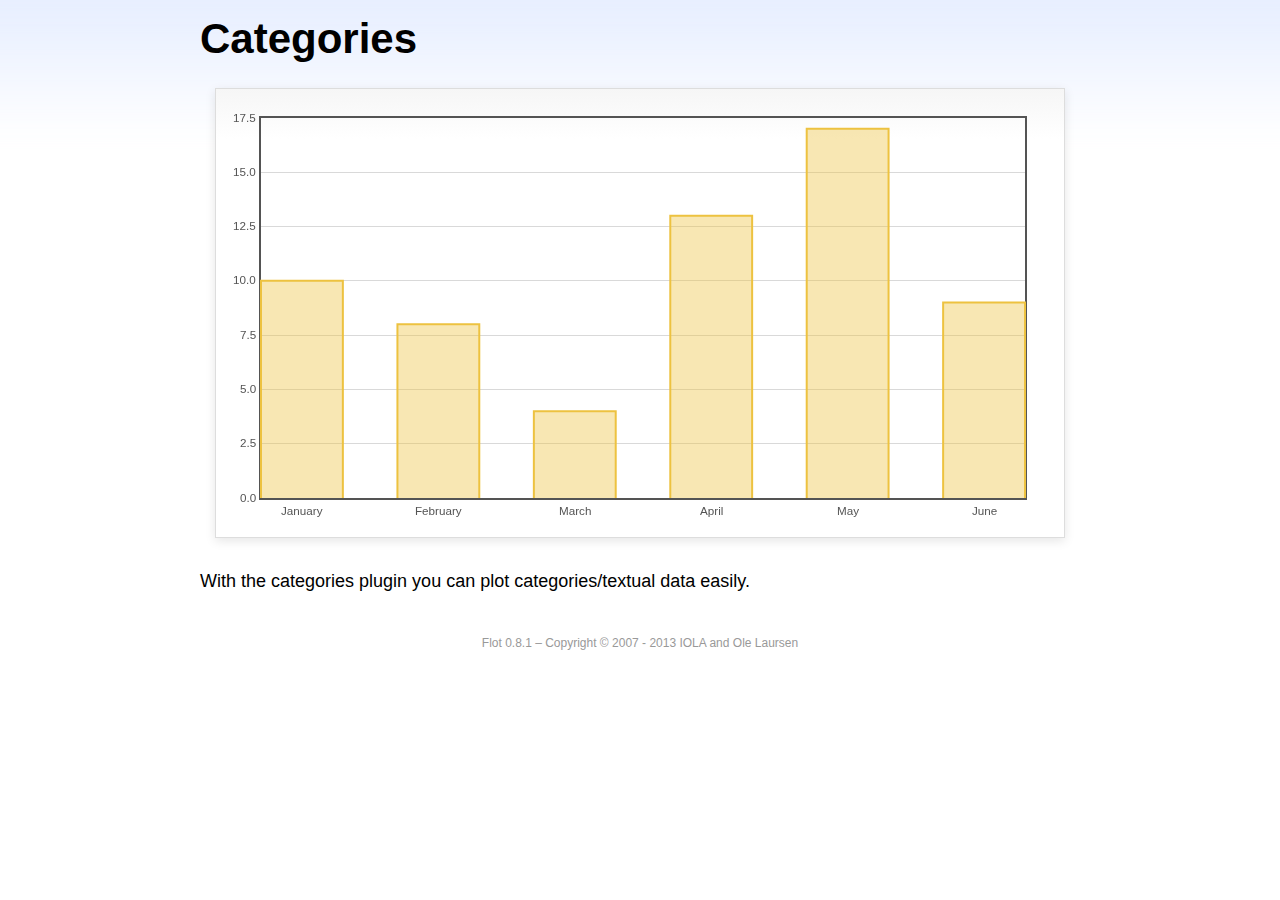
<file: admin/view/javascript/jquery/flot/examples/categories/index.html>
<!DOCTYPE html PUBLIC "-//W3C//DTD HTML 4.01//EN" "http://www.w3.org/TR/html4/strict.dtd">
<html>
<head>
	<meta http-equiv="Content-Type" content="text/html; charset=utf-8">
	<title>Flot Examples: Categories</title>
	<link href="../examples.css" rel="stylesheet" type="text/css">
	<!--[if lte IE 8]><script language="javascript" type="text/javascript" src="../../excanvas.min.js"></script><![endif]-->
	<script language="javascript" type="text/javascript" src="../../jquery.js"></script>
	<script language="javascript" type="text/javascript" src="../../jquery.flot.js"></script>
	<script language="javascript" type="text/javascript" src="../../jquery.flot.categories.js"></script>
	<script type="text/javascript">

	$(function() {

		var data = [ ["January", 10], ["February", 8], ["March", 4], ["April", 13], ["May", 17], ["June", 9] ];

		$.plot("#placeholder", [ data ], {
			series: {
				bars: {
					show: true,
					barWidth: 0.6,
					align: "center"
				}
			},
			xaxis: {
				mode: "categories",
				tickLength: 0
			}
		});

		// Add the Flot version string to the footer

		$("#footer").prepend("Flot " + $.plot.version + " &ndash; ");
	});

	</script>
</head>
<body>

	<div id="header">
		<h2>Categories</h2>
	</div>

	<div id="content">

		<div class="demo-container">
			<div id="placeholder" class="demo-placeholder"></div>
		</div>

		<p>With the categories plugin you can plot categories/textual data easily.</p>

	</div>

	<div id="footer">
		Copyright &copy; 2007 - 2013 IOLA and Ole Laursen
	</div>

</body>
</html>
</file>
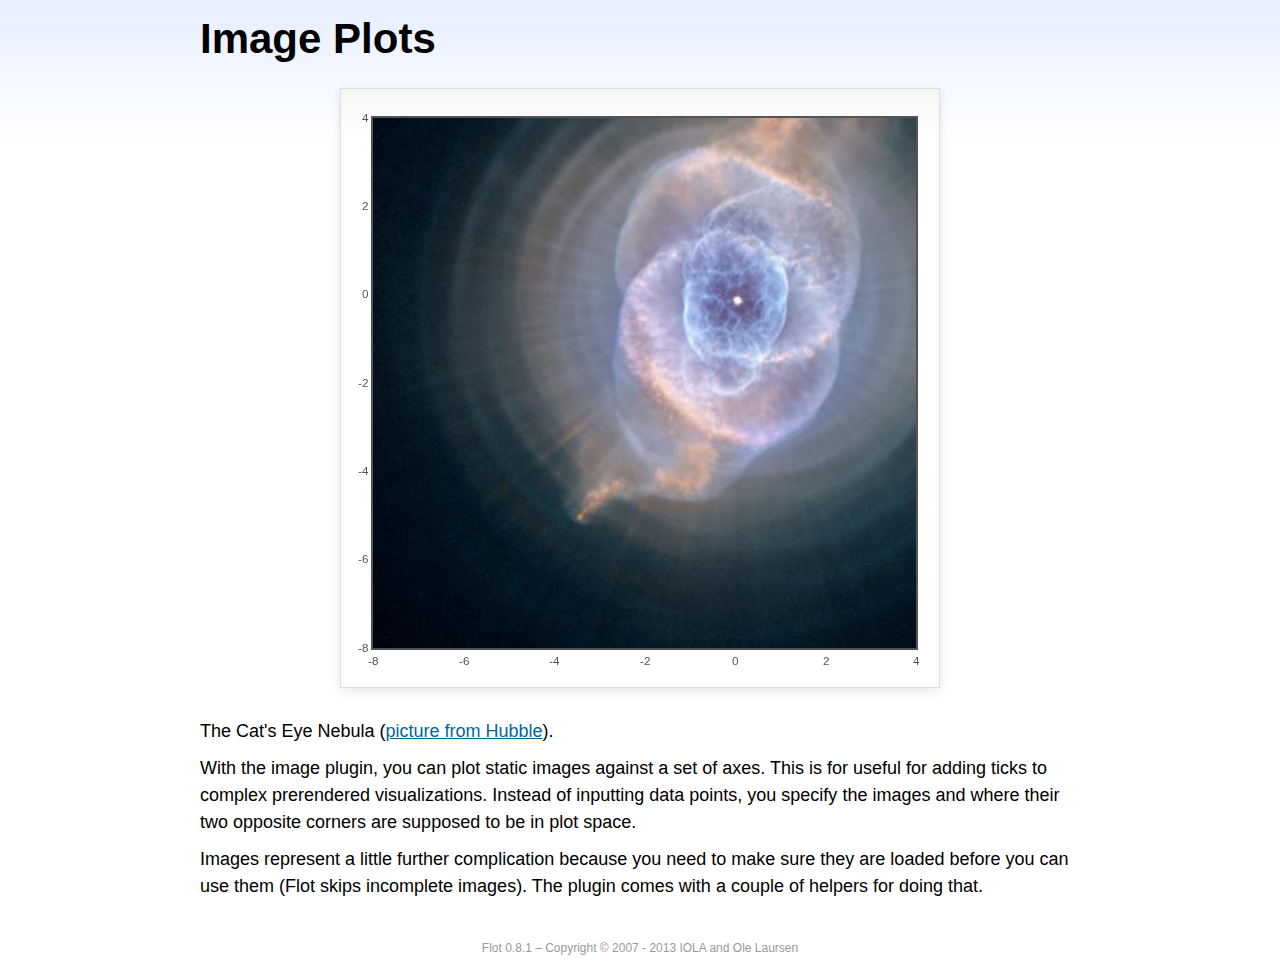
<file: admin/view/javascript/jquery/flot/examples/image/index.html>
<!DOCTYPE html PUBLIC "-//W3C//DTD HTML 4.01//EN" "http://www.w3.org/TR/html4/strict.dtd">
<html>
<head>
	<meta http-equiv="Content-Type" content="text/html; charset=utf-8">
	<title>Flot Examples: Image Plots</title>
	<link href="../examples.css" rel="stylesheet" type="text/css">
	<!--[if lte IE 8]><script language="javascript" type="text/javascript" src="../../excanvas.min.js"></script><![endif]-->
	<script language="javascript" type="text/javascript" src="../../jquery.js"></script>
	<script language="javascript" type="text/javascript" src="../../jquery.flot.js"></script>
	<script language="javascript" type="text/javascript" src="../../jquery.flot.image.js"></script>
	<script type="text/javascript">

	$(function() {

		var data = [[["hs-2004-27-a-large-web.jpg", -10, -10, 10, 10]]];

		var options = {
			series: {
				images: {
					show: true
				}
			},
			xaxis: {
				min: -8,
				max: 4
			},
			yaxis: {
				min: -8,
				max: 4
			}
		};

		$.plot.image.loadDataImages(data, options, function () {
			$.plot("#placeholder", data, options);
		});

		// Add the Flot version string to the footer

		$("#footer").prepend("Flot " + $.plot.version + " &ndash; ");
	});

	</script>
</head>
<body>

	<div id="header">
		<h2>Image Plots</h2>
	</div>

	<div id="content">

		<div class="demo-container" style="width:600px;height:600px;">
			<div id="placeholder" class="demo-placeholder"></div>
		</div>

		<p>The Cat's Eye Nebula (<a href="http://hubblesite.org/gallery/album/nebula/pr2004027a/">picture from Hubble</a>).</p>

		<p>With the image plugin, you can plot static images against a set of axes. This is for useful for adding ticks to complex prerendered visualizations. Instead of inputting data points, you specify the images and where their two opposite corners are supposed to be in plot space.</p>

		<p>Images represent a little further complication because you need to make sure they are loaded before you can use them (Flot skips incomplete images). The plugin comes with a couple of helpers for doing that.</p>

	</div>

	<div id="footer">
		Copyright &copy; 2007 - 2013 IOLA and Ole Laursen
	</div>

</body>
</html>
</file>
<file: admin/view/javascript/jquery/flot/examples/examples.css>
* {	padding: 0; margin: 0; vertical-align: top; }

body {
	background: url(background.png) repeat-x;
	font: 18px/1.5em "proxima-nova", Helvetica, Arial, sans-serif;
}

a {	color: #069; }
a:hover { color: #28b; }

h2 {
	margin-top: 15px;
	font: normal 32px "omnes-pro", Helvetica, Arial, sans-serif;
}

h3 {
	margin-left: 30px;
	font: normal 26px "omnes-pro", Helvetica, Arial, sans-serif;
	color: #666;
}

p {
	margin-top: 10px;
}

button {
	font-size: 18px;
	padding: 1px 7px;
}

input {
	font-size: 18px;
}

input[type=checkbox] {
	margin: 7px;
}

#header {
	position: relative;
	width: 900px;
	margin: auto;
}

#header h2 {
	margin-left: 10px;
	vertical-align: middle;
	font-size: 42px;
	font-weight: bold;
	text-decoration: none;
	color: #000;
}

#content {
	width: 880px;
	margin: 0 auto;
	padding: 10px;
}

#footer {
	margin-top: 25px;
	margin-bottom: 10px;
	text-align: center;
	font-size: 12px;
	color: #999;
}

.demo-container {
	box-sizing: border-box;
	width: 850px;
	height: 450px;
	padding: 20px 15px 15px 15px;
	margin: 15px auto 30px auto;
	border: 1px solid #ddd;
	background: #fff;
	background: linear-gradient(#f6f6f6 0, #fff 50px);
	background: -o-linear-gradient(#f6f6f6 0, #fff 50px);
	background: -ms-linear-gradient(#f6f6f6 0, #fff 50px);
	background: -moz-linear-gradient(#f6f6f6 0, #fff 50px);
	background: -webkit-linear-gradient(#f6f6f6 0, #fff 50px);
	box-shadow: 0 3px 10px rgba(0,0,0,0.15);
	-o-box-shadow: 0 3px 10px rgba(0,0,0,0.1);
	-ms-box-shadow: 0 3px 10px rgba(0,0,0,0.1);
	-moz-box-shadow: 0 3px 10px rgba(0,0,0,0.1);
	-webkit-box-shadow: 0 3px 10px rgba(0,0,0,0.1);
}

.demo-placeholder {
	width: 100%;
	height: 100%;
	font-size: 14px;
	line-height: 1.2em;
}

.legend table {
	border-spacing: 5px;
}
</file>
